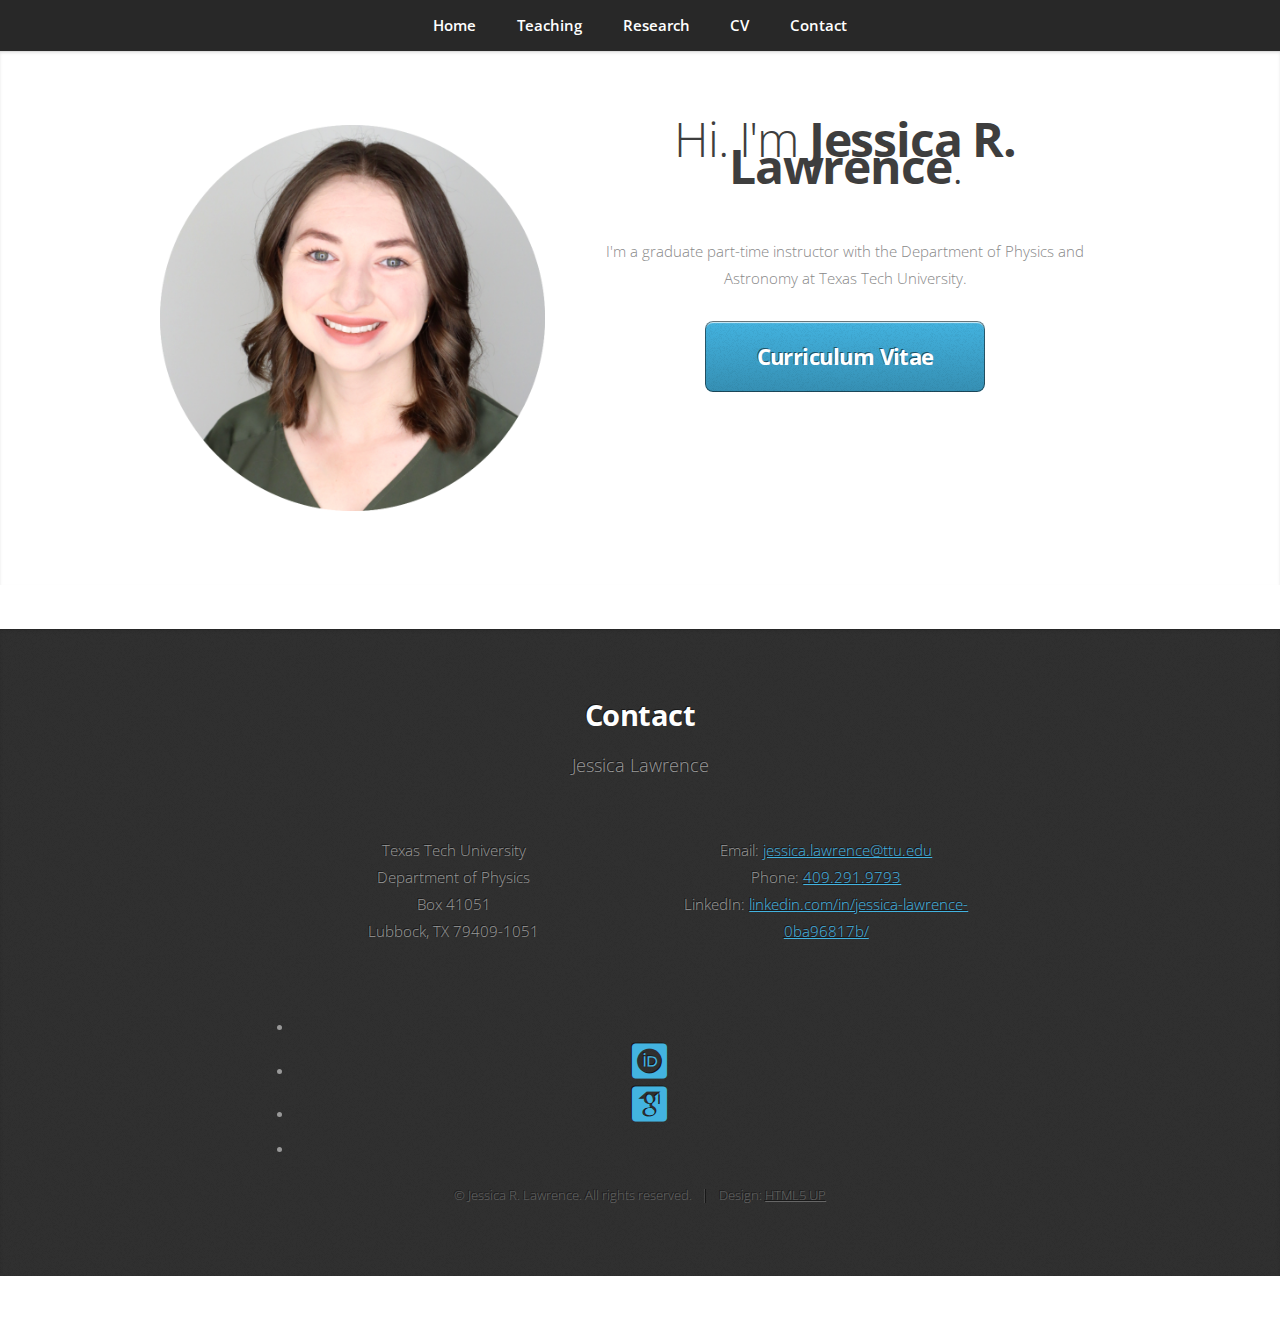
<file: index.html>
<DOCTYPE HTML>
<!--
	Miniport by HTML5 UP
	html5up.net | @ajlkn
	Free for personal and commercial use under the CCA 3.0 license (html5up.net/license)
-->
<html>
	<head>
		<title>Jessica R. Lawrence</title>
		<meta charset="utf-8" />
		<meta name="viewport" content="width=device-width, initial-scale=1, user-scalable=no" />
		<link rel="stylesheet" href="assets/css/main.css" />
		<link rel="stylesheet" href="assets/css/academicons.min.css"/>
	</head>
	<body class="landing">
		<!-- Nav -->
			<nav id="nav">
				<ul class="container">
					<li><a href="index.html">Home</a></li>
					<li><a href="teaching.html">Teaching</a></li>
					<li><a href="research.html">Research</a></li>
					<li><a href="cv.html">CV</a></li>
					<li><a href="contact.html">Contact</a></li>
				</ul>
			</nav>

		<!-- Home -->
			<article id="Home" class="wrapper style1">
				<div class="container">
					<div class="row">
						<div class="col-4 col-5-large col-12-medium">
							<span class="image fit"><img src="images/headshot_circle.png" alt="" /></span>
						</div>
						<div class="col-8 col-7-large col-12-medium">
							<header>
								<h1>Hi. I'm <strong>Jessica R. Lawrence</strong>.</h1>
							</header>
							<p>I'm a graduate part-time instructor with the Department of Physics and Astronomy at Texas Tech University.</p>
							<a href="cv.html" class="button large scrolly">Curriculum Vitae</a>
						</div>
					</div>
				</div>
			</article>
		<!-- Contact -->
			<article id="contact" class="wrapper style4">
				<div class="container medium">
					<header>
						<h2>Contact</h2>
						<p>Jessica Lawrence</p>
					</header>
					<div class="row">
						<div class="col-12">
							<form method="post" action="#">
								<div class="row">
									<div class="col-6 col-12-small">
										<p>Texas Tech University<br />
										Department of Physics<br />
										Box 41051<br />
										Lubbock, TX 79409-1051</p>
									</div>
									<div class="col-6 col-12-small">
										<p>Email: <a href="mailto:jessica.lawrence@ttu.edu">jessica.lawrence@ttu.edu</a><br />
										Phone: <a href="tel:4092919793">409.291.9793</a><br />
										LinkedIn: <a href="https://www.linkedin.com/in/jessica-lawrence-0ba96817b/">linkedin.com/in/jessica-lawrence-0ba96817b/</a></p>
									</div>
								</div>
							</form>
						</div>
					</div>
					<footer>
						<ul class="icons">
							<li><a href="https://www.linkedin.com/in/jessica-lawrence-0ba96817b/" class="icon brands fa-linkedin-square fa-3x"><span class="label">LinkedIn</span></a></li>
                                                        <li><a href="https://orcid.org/0000-0003-1222-0433" class="icon"><i class="ai ai-orcid-square ai-3x"></i><span class="label">OrcID</span></a></li>
                                                        <li><a href="https://scholar.google.com/citations?hl=en&view_op=list_works&authuser=1&gmla=ALUCkoUMqFzv7Lu8ta5RZNGV__KjAITB0luXfLwVZsGPZ4O0ft-EvYlOez0dp51Sw8RjEtZ1A936ioVbo-A38Q&user=XmsPYiIAAAAJ" class="icon"><i class="ai ai-google-scholar-square ai-3x"></i><span class="label">Google Scholar</span></a></li>
							<li><a href="mailto:jessica.lawrence@ttu.edu" class="icon fa-envelope-square fa-3x"><span class="label">Email</span></a></li>
						</ul>
						<ul id="copyright">
							<li>&copy; Jessica R. Lawrence. All rights reserved.</li><li>Design: <a href="http://html5up.net">HTML5 UP</a></li>
						</ul>
					</footer>
				</div>
			</article>

		<!-- Scripts -->
			<script src="assets/js/jquery.min.js"></script>
			<script src="assets/js/jquery.scrolly.min.js"></script>
			<script src="assets/js/browser.min.js"></script>
			<script src="assets/js/breakpoints.min.js"></script>
			<script src="assets/js/util.js"></script>
			<script src="assets/js/main.js"></script>

	</body>
</html>
</file>
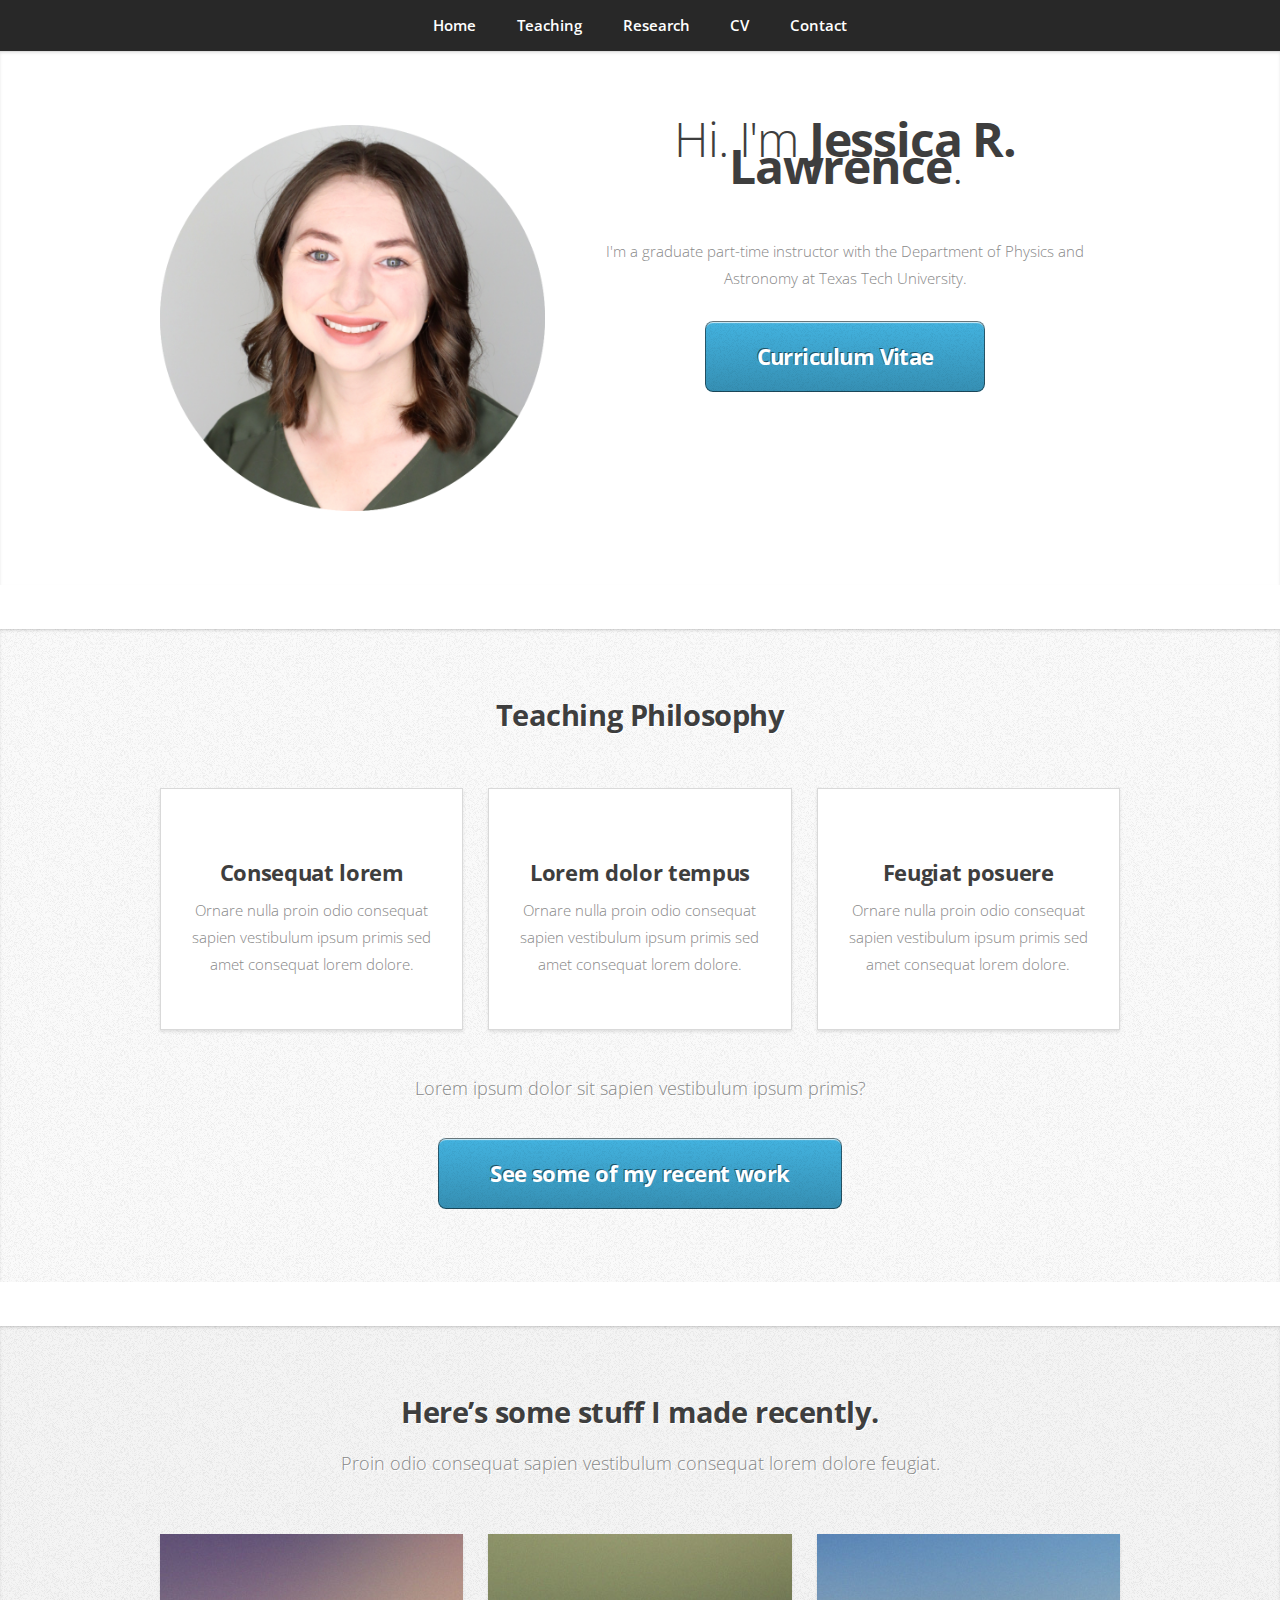
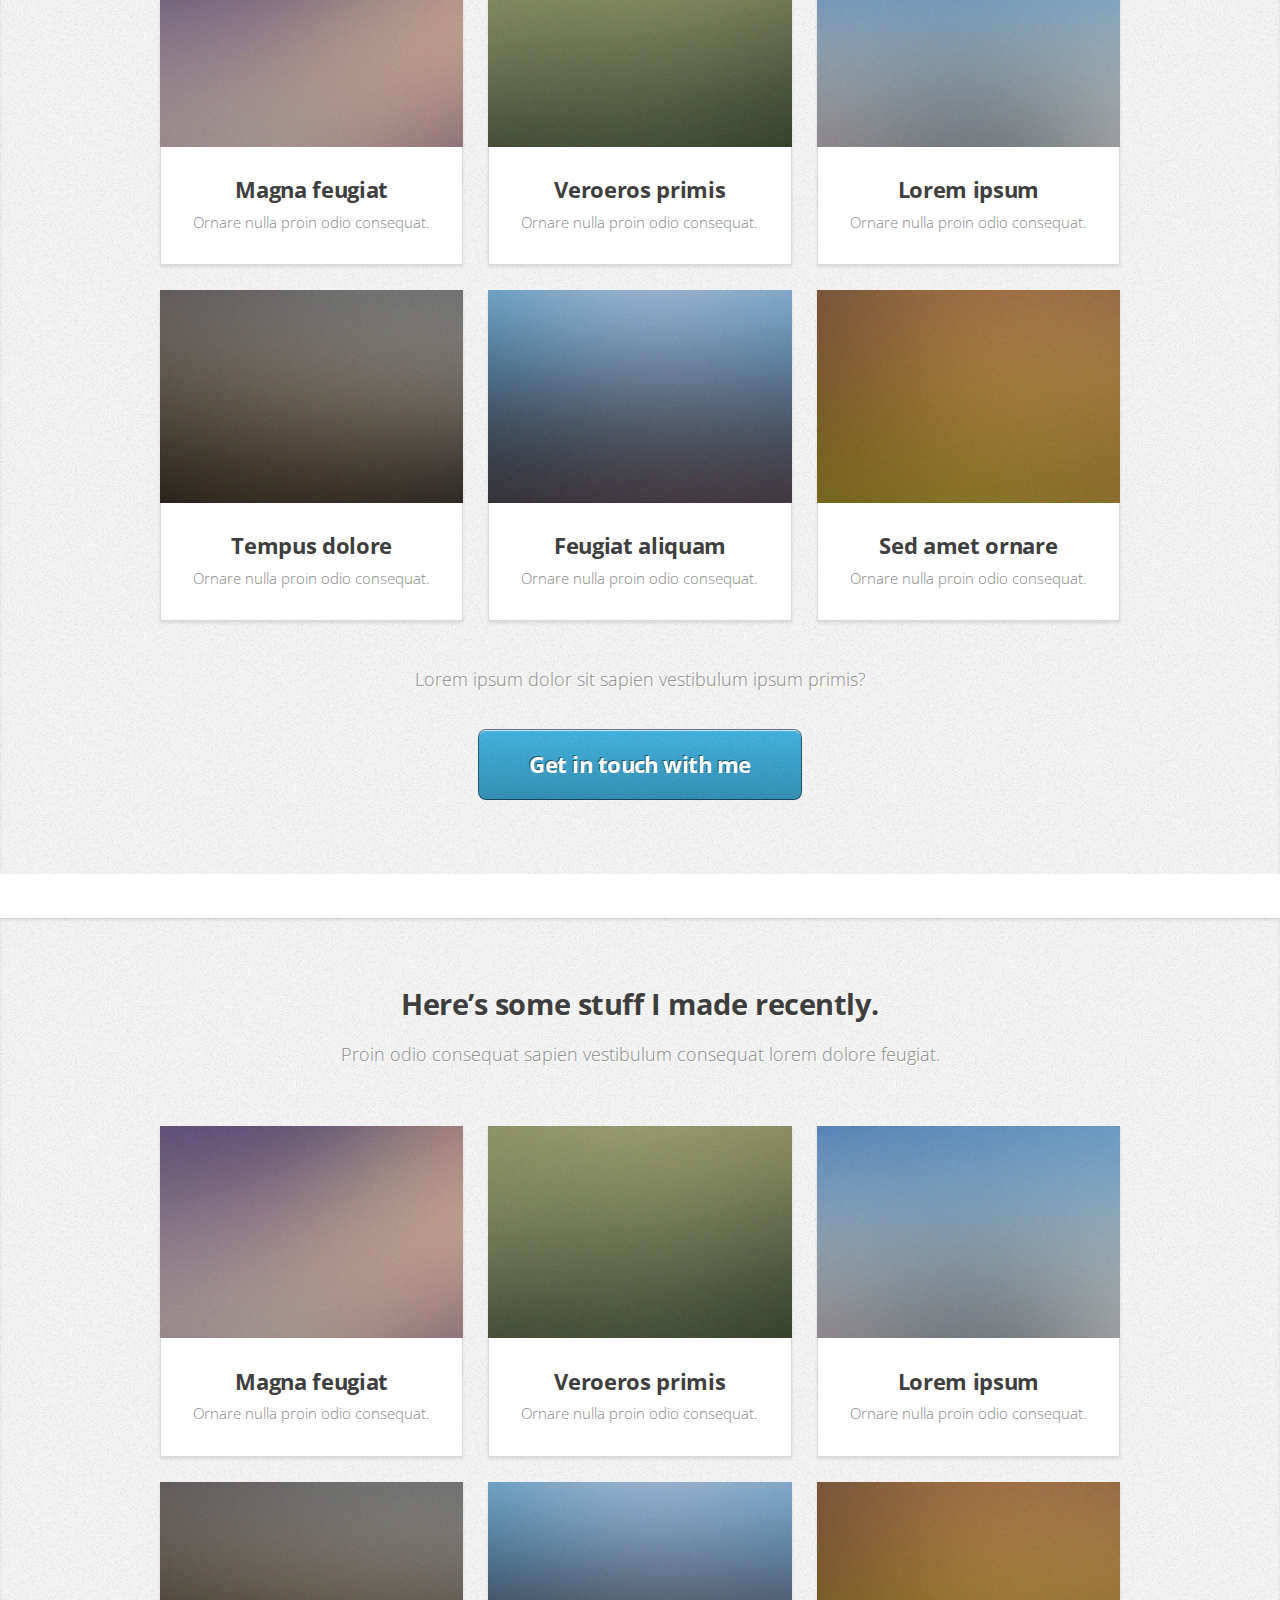
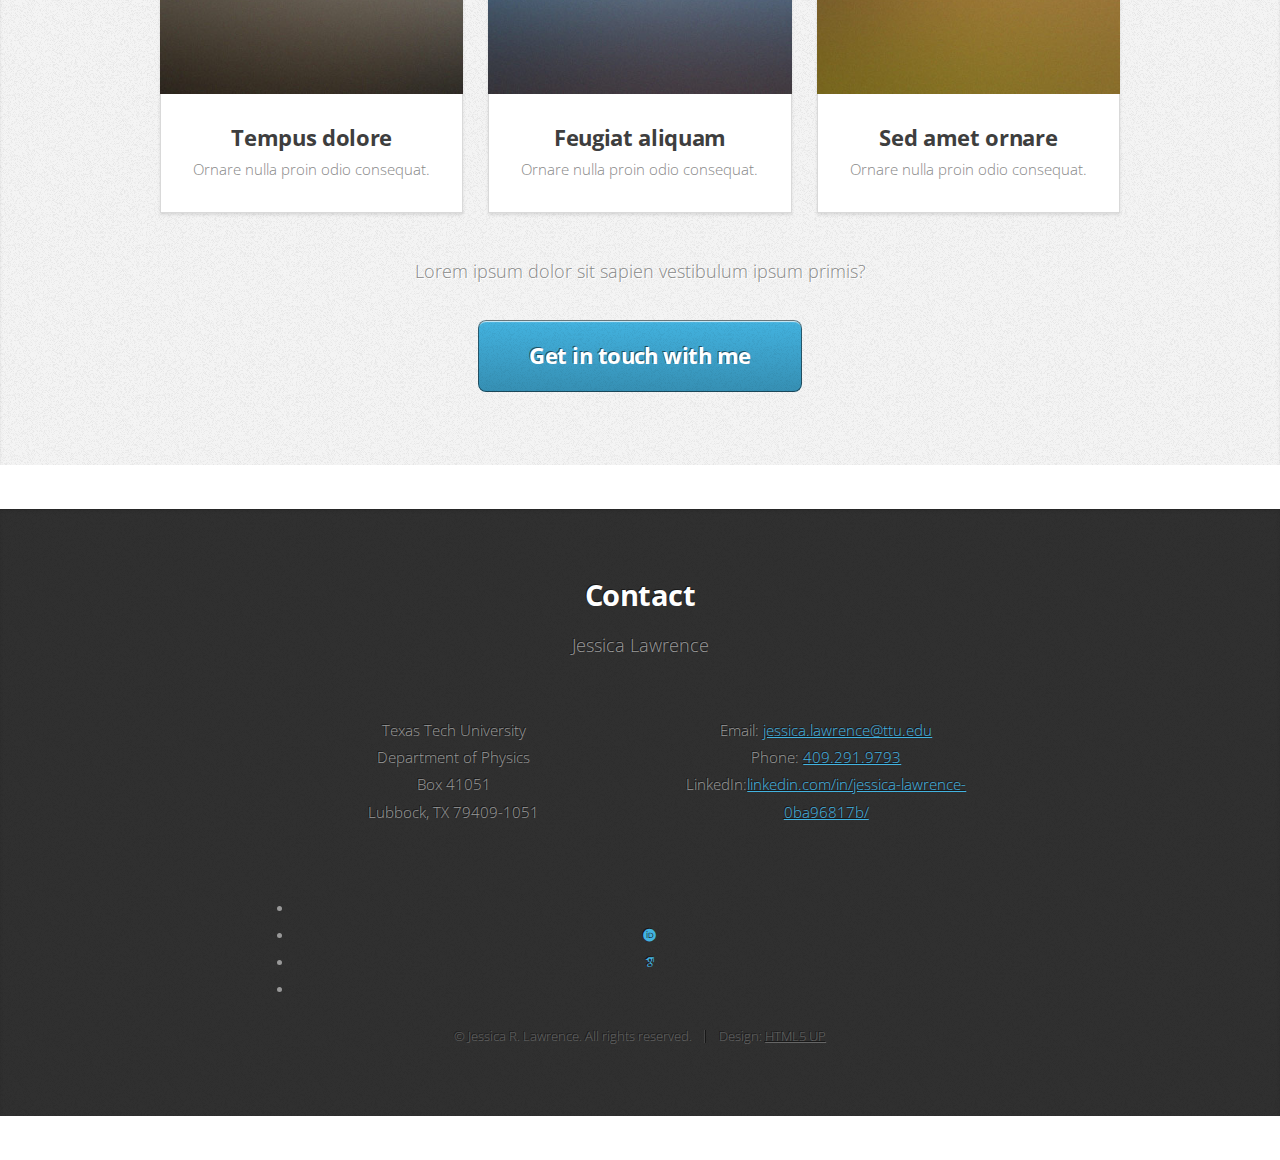
<file: contact.html>
<DOCTYPE HTML>
<!--
	Miniport by HTML5 UP
	html5up.net | @ajlkn
	Free for personal and commercial use under the CCA 3.0 license (html5up.net/license)
-->
<html>
	<head>
		<title>Jessica R. Lawrence</title>
		<meta charset="utf-8" />
		<meta name="viewport" content="width=device-width, initial-scale=1, user-scalable=no" />
		<link rel="stylesheet" href="assets/css/main.css" />
		<link rel="stylesheet" href="assets/css/academicons.min.css"/>
	</head>
	<body class="is-preload">

		<!-- Nav -->
			<nav id="nav">
				<ul class="container">
					<li><a href="#home">Home</a></li>
					<li><a href="#teaching">Teaching</a></li>
					<li><a href="#research">Research</a></li>
					<li><a href="#cv">CV</a></li>
					<li><a href="#contact">Contact</a></li>
				</ul>
			</nav>

		<!-- Home -->
			<article id="Home" class="wrapper style1">
				<div class="container">
					<div class="row">
						<div class="col-4 col-5-large col-12-medium">
							<span class="image fit"><img src="images/headshot_circle.png" alt="" /></span>
						</div>
						<div class="col-8 col-7-large col-12-medium">
							<header>
								<h1>Hi. I'm <strong>Jessica R. Lawrence</strong>.</h1>
							</header>
							<p>I'm a graduate part-time instructor with the Department of Physics and Astronomy at Texas Tech University.</p>
							<a href="#cv" class="button large scrolly">Curriculum Vitae</a>
						</div>
					</div>
				</div>
			</article>

		<!-- Teaching -->
			<article id="Teaching" class="wrapper style2">
				<div class="container">
					<header>
						<h2>Teaching Philosophy</h2>
					</header>
					<div class="row aln-center">
						<div class="col-4 col-6-medium col-12-small">
							<section class="box style1">
								<span class="icon featured fa-comments"></span>
								<h3>Consequat lorem</h3>
								<p>Ornare nulla proin odio consequat sapien vestibulum ipsum primis sed amet consequat lorem dolore.</p>
							</section>
						</div>
						<div class="col-4 col-6-medium col-12-small">
							<section class="box style1">
								<span class="icon solid featured fa-camera-retro"></span>
								<h3>Lorem dolor tempus</h3>
								<p>Ornare nulla proin odio consequat sapien vestibulum ipsum primis sed amet consequat lorem dolore.</p>
							</section>
						</div>
						<div class="col-4 col-6-medium col-12-small">
							<section class="box style1">
								<span class="icon featured fa-thumbs-up"></span>
								<h3>Feugiat posuere</h3>
								<p>Ornare nulla proin odio consequat sapien vestibulum ipsum primis sed amet consequat lorem dolore.</p>
							</section>
						</div>
					</div>
					<footer>
						<p>Lorem ipsum dolor sit sapien vestibulum ipsum primis?</p>
						<a href="#portfolio" class="button large scrolly">See some of my recent work</a>
					</footer>
				</div>
			</article>

		<!-- Research -->
			<article id="Research" class="wrapper style3">
				<div class="container">
					<header>
						<h2>Here’s some stuff I made recently.</h2>
						<p>Proin odio consequat  sapien vestibulum consequat lorem dolore feugiat.</p>
					</header>
					<div class="row">
						<div class="col-4 col-6-medium col-12-small">
							<article class="box style2">
								<a href="#" class="image featured"><img src="images/pic01.jpg" alt="" /></a>
								<h3><a href="#">Magna feugiat</a></h3>
								<p>Ornare nulla proin odio consequat.</p>
							</article>
						</div>
						<div class="col-4 col-6-medium col-12-small">
							<article class="box style2">
								<a href="#" class="image featured"><img src="images/pic02.jpg" alt="" /></a>
								<h3><a href="#">Veroeros primis</a></h3>
								<p>Ornare nulla proin odio consequat.</p>
							</article>
						</div>
						<div class="col-4 col-6-medium col-12-small">
							<article class="box style2">
								<a href="#" class="image featured"><img src="images/pic03.jpg" alt="" /></a>
								<h3><a href="#">Lorem ipsum</a></h3>
								<p>Ornare nulla proin odio consequat.</p>
							</article>
						</div>
						<div class="col-4 col-6-medium col-12-small">
							<article class="box style2">
								<a href="#" class="image featured"><img src="images/pic04.jpg" alt="" /></a>
								<h3><a href="#">Tempus dolore</a></h3>
								<p>Ornare nulla proin odio consequat.</p>
							</article>
						</div>
						<div class="col-4 col-6-medium col-12-small">
							<article class="box style2">
								<a href="#" class="image featured"><img src="images/pic05.jpg" alt="" /></a>
								<h3><a href="#">Feugiat aliquam</a></h3>
								<p>Ornare nulla proin odio consequat.</p>
							</article>
						</div>
						<div class="col-4 col-6-medium col-12-small">
							<article class="box style2">
								<a href="#" class="image featured"><img src="images/pic06.jpg" alt="" /></a>
								<h3><a href="#">Sed amet ornare</a></h3>
								<p>Ornare nulla proin odio consequat.</p>
							</article>
						</div>
					</div>
					<footer>
						<p>Lorem ipsum dolor sit sapien vestibulum ipsum primis?</p>
						<a href="#contact" class="button large scrolly">Get in touch with me</a>
					</footer>
				</div>
			</article>
                <!-- CV -->
                        <article id="CV" class="wrapper style3">
                                <div class="container">
                                        <header>
                                                <h2>Here’s some stuff I made recently.</h2>
                                                <p>Proin odio consequat  sapien vestibulum consequat lorem dolore feugiat.</p>
                                        </header>
                                        <div class="row">
                                                <div class="col-4 col-6-medium col-12-small">
                                                        <article class="box style2">
                                                                <a href="#" class="image featured"><img src="images/pic01.jpg" alt="" /></a>
                                                                <h3><a href="#">Magna feugiat</a></h3>
                                                                <p>Ornare nulla proin odio consequat.</p>
                                                        </article>
                                                </div>
                                                <div class="col-4 col-6-medium col-12-small">
                                                        <article class="box style2">
                                                                <a href="#" class="image featured"><img src="images/pic02.jpg" alt="" /></a>
                                                                <h3><a href="#">Veroeros primis</a></h3>
                                                                <p>Ornare nulla proin odio consequat.</p>
                                                        </article>
                                                </div>
                                                <div class="col-4 col-6-medium col-12-small">
                                                        <article class="box style2">
                                                                <a href="#" class="image featured"><img src="images/pic03.jpg" alt="" /></a>
                                                                <h3><a href="#">Lorem ipsum</a></h3>
                                                                <p>Ornare nulla proin odio consequat.</p>
                                                        </article>
                                                </div>
                                                <div class="col-4 col-6-medium col-12-small">
                                                        <article class="box style2">
                                                                <a href="#" class="image featured"><img src="images/pic04.jpg" alt="" /></a>
                                                                <h3><a href="#">Tempus dolore</a></h3>
                                                                <p>Ornare nulla proin odio consequat.</p>
                                                        </article>
                                                </div>
                                                <div class="col-4 col-6-medium col-12-small">
                                                        <article class="box style2">
                                                                <a href="#" class="image featured"><img src="images/pic05.jpg" alt="" /></a>
                                                                <h3><a href="#">Feugiat aliquam</a></h3>
                                                                <p>Ornare nulla proin odio consequat.</p>
                                                        </article>
                                                </div>
                                                <div class="col-4 col-6-medium col-12-small">
                                                        <article class="box style2">
                                                                <a href="#" class="image featured"><img src="images/pic06.jpg" alt="" /></a>
                                                                <h3><a href="#">Sed amet ornare</a></h3>
                                                                <p>Ornare nulla proin odio consequat.</p>
                                                        </article>
                                                </div>
                                        </div>
                                        <footer>
                                                <p>Lorem ipsum dolor sit sapien vestibulum ipsum primis?</p>
                                                <a href="#contact" class="button large scrolly">Get in touch with me</a>
                                        </footer>
                                </div>
                        </article>

		<!-- Contact -->
			<article id="contact" class="wrapper style4">
				<div class="container medium">
					<header>
						<h2>Contact</h2>
						<p>Jessica Lawrence</p>
					</header>
					<div class="row">
						<div class="col-12">
							<form method="post" action="#">
								<div class="row">
									<div class="col-6 col-12-small">
										<p>Texas Tech University<br />
										Department of Physics<br />
										Box 41051<br />
										Lubbock, TX 79409-1051</p>
									</div>
									<div class="col-6 col-12-small">
										<p>Email: <a href="mailto:jessica.lawrence@ttu.edu">jessica.lawrence@ttu.edu</a><br />
										Phone: <a href="tel:4092919793">409.291.9793</a><br />
										LinkedIn:<a href="https://www.linkedin.com/in/jessica-lawrence-0ba96817b/">linkedin.com/in/jessica-lawrence-0ba96817b/</a></p>
									</div>
								</div>
							</form>
						</div>
					</div>
					<footer>
						<ul class="icons">
                                                                <li><a href="https://www.linkedin.com/in/jessica-lawrence-0ba96817b/" class="icon brands fa-linkedin-in"><span class="label">LinkedIn</span></a></li>
                                                                <li><a href="https://orcid.org/0000-0003-1222-0433" class="icon"><i class="ai ai-orcid ai-halfx"></i><span class="label">OrcID</span></a></li>
                                                                <li><a href="https://scholar.google.com/citations?hl=en&view_op=list_works&authuser=1&gmla=ALUCkoUMqFzv7Lu8ta5RZNGV__KjAITB0luXfLwVZsGPZ4O0ft-EvYlOez0dp51Sw8RjEtZ1A936ioVbo-A38Q&user=XmsPYiIAAAAJ" class="icon"><i class="ai ai-google-scholar ai-halfx"></i><span class="label">Google Scholar</span></a></li>
                                                                <li><a href="mailto:jessica.lawrence@ttu.edu" class="icon fa-envelope-o"><span class="label">Email</span></a></li>
                                                </ul>
						<ul id="copyright">
							<li>&copy; Jessica R. Lawrence. All rights reserved.</li><li>Design: <a href="http://html5up.net">HTML5 UP</a></li>
						</ul>
					</footer>
				</div>
			</article>

		<!-- Scripts -->
			<script src="assets/js/jquery.min.js"></script>
			<script src="assets/js/jquery.scrolly.min.js"></script>
			<script src="assets/js/browser.min.js"></script>
			<script src="assets/js/breakpoints.min.js"></script>
			<script src="assets/js/util.js"></script>
			<script src="assets/js/main.js"></script>

	</body>
</html>
</file>
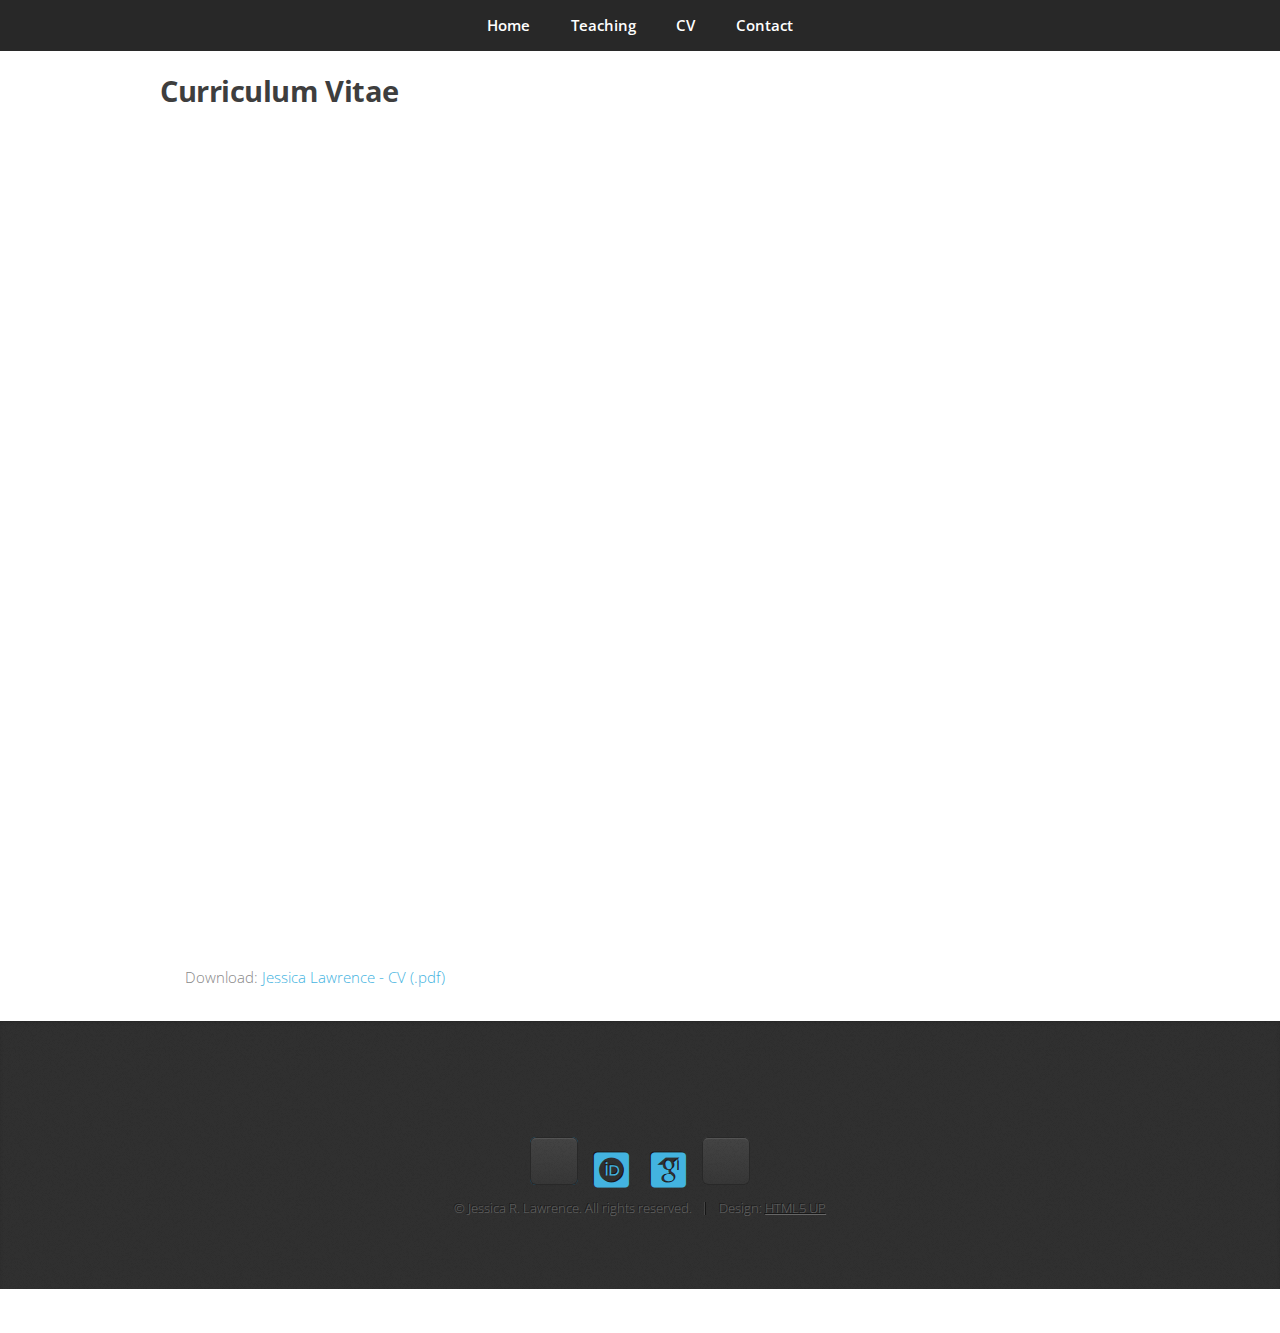
<file: cv.html>
<DOCTYPE HTML>
<!--
	Miniport by HTML5 UP
	html5up.net | @ajlkn
	Free for personal and commercial use under the CCA 3.0 license (html5up.net/license)
-->
<html>
	<head>
		<title>Jessica R. Lawrence</title>
		<meta charset="utf-8" />
		<meta name="viewport" content="width=device-width, initial-scale=1, user-scalable=no" />
		<link rel="stylesheet" href="assets/css/main.css" />
		<link rel="stylesheet" href="assets/css/academicons.css"/>
	</head>
	<body class="landing">
		<!-- Nav -->
			<nav id="nav">
				<ul class="container">
					<li><a href="index.html">Home</a></li>
					<li><a href="teaching.html">Teaching</a></li>
					<!--<li><a href="research.html">Research</a></li>-->
					<li><a href="cv.html">CV</a></li>
					<li><a href="contact.html">Contact</a></li>
				</ul>
			</nav>

		<!-- Home -->
			<section id="main" class="container">
				<br>
				<header>
					<h2>Curriculum Vitae</h2>
				</header>
				<div class="container" style="height: 800px;>
					<object data="JessicaLawrenceCV.pdf" type="application/pdf" width="100%" height="100%">
					<iframe src="JessicaLawrenceCV.pdf" width="100%" height="100%" style="border: none;">
					Your browser does not support embedded PDFs. Please use the link above to download the PDF instead.
					</iframe>
					</object>
				</div>
				<div class="container">						
					<p>Download: <a href="JessicaLawrenceCV.pdf" class="icon fa-file-pdf-o"> Jessica Lawrence - CV (.pdf)</a></p>
				</div>
				</section><!-- InstanceEndEditable -->
		<!-- Contact -->
			<article id="contact" class="wrapper style4">
				<div class="container medium">
					<footer>
						<ul class="social">
							<li><a href="https://www.linkedin.com/in/jessica-lawrence-0ba96817b/" class="icon brands fa-linkedin-in fa-3x"><span class="label">LinkedIn</span></a></li>
                                                        <li><a href="https://orcid.org/0000-0003-1222-0433" class="icon"><i class="ai ai-orcid-square ai-3x"></i><span class="label">OrcID</span></a></li>
                                                        <li><a href="https://scholar.google.com/citations?hl=en&view_op=list_works&authuser=1&gmla=ALUCkoUMqFzv7Lu8ta5RZNGV__KjAITB0luXfLwVZsGPZ4O0ft-EvYlOez0dp51Sw8RjEtZ1A936ioVbo-A38Q&user=XmsPYiIAAAAJ" class="icon"><i class="ai ai-google-scholar-square ai-3x"></i><span class="label">Google Scholar</span></a></li>
							<li><a href="mailto:jessica.lawrence150914@gmail.com" class="icon fa-envelope fa-3x"><span class="label">Email</span></a></li>
						</ul>
						<ul id="copyright">
							<li>&copy; Jessica R. Lawrence. All rights reserved.</li><li>Design: <a href="http://html5up.net">HTML5 UP</a></li>
						</ul>
					</footer>
				</div>
			</article>

		<!-- Scripts -->
			<script src="assets/js/jquery.min.js"></script>
			<script src="assets/js/jquery.scrolly.min.js"></script>
			<script src="assets/js/browser.min.js"></script>
			<script src="assets/js/breakpoints.min.js"></script>
			<script src="assets/js/util.js"></script>
			<script src="assets/js/main.js"></script>

	</body>
</html>
</file>
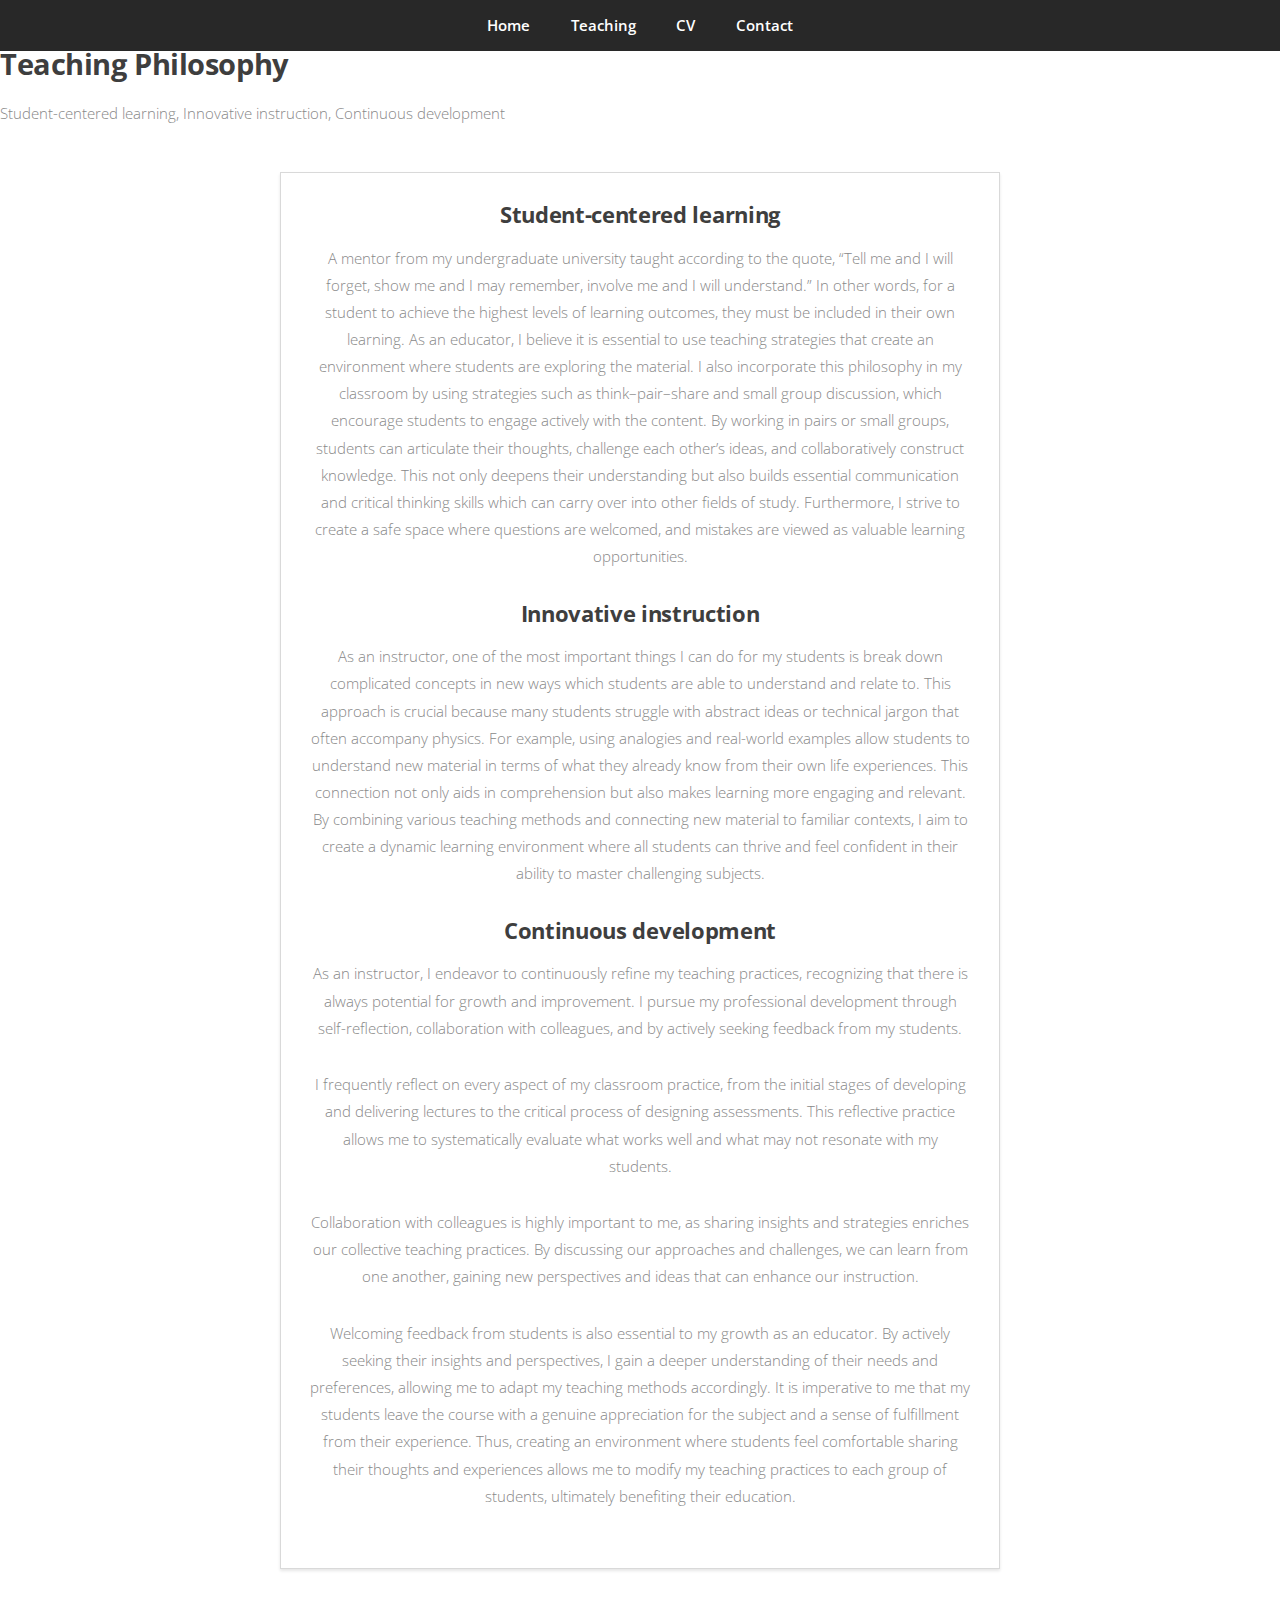
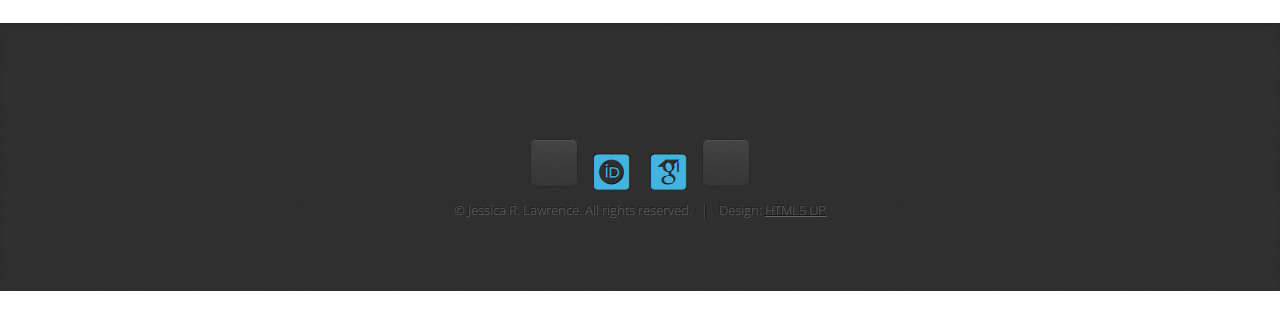
<file: teaching.html>
<DOCTYPE HTML>
<!--
	Miniport by HTML5 UP
	html5up.net | @ajlkn
	Free for personal and commercial use under the CCA 3.0 license (html5up.net/license)
-->
<html>
	<head>
		<title>Jessica R. Lawrence</title>
		<meta charset="utf-8" />
		<meta name="viewport" content="width=device-width, initial-scale=1, user-scalable=no" />
		<link rel="stylesheet" href="assets/css/main.css" />
		<link rel="stylesheet" href="assets/css/academicons.css"/>
	</head>
	<body class="landing">
		<!-- Nav -->
			<nav id="nav">
				<ul class="container">
					<li><a href="index.html">Home</a></li>
					<li><a href="teaching.html">Teaching</a></li>
					<!--<li><a href="research.html">Research</a></li>-->
					<li><a href="cv.html">CV</a></li>
					<li><a href="contact.html">Contact</a></li>
				</ul>
			</nav>

		<section id="banner">
        		<h2>Teaching Philosophy</h2>
			<p>Student-centered learning, Innovative instruction, Continuous development</p>
      		</section>


		<!-- Home -->
		<section id="main" class="container medium">
			<div class="box">
				<h3>Student-centered learning</h3>
					<p>A mentor from my undergraduate university taught according to the quote, “Tell me and I will forget, show me and I may remember, involve me and I will understand.” In other words, for astudent to achieve the highest levels of learning outcomes, they must be included in their ownlearning. As an educator, I believe it is essential to use teaching strategies that create an environmentwhere students are exploring the material. I also incorporate thisphilosophy in my classroom by using strategies such as think–pair–share and small group discussion, which encourage students to engage actively with the content. By working in pairs or small groups, students canarticulate their thoughts, challenge each other’s ideas, and collaboratively construct knowledge.This not only deepens their understanding but also builds essential communication and criticalthinking skills which can carry over into other fields of study. Furthermore, I strive to create a safe space where questions are welcomed,and mistakes are viewed as valuable learning opportunities.</p>
				<h3>Innovative instruction</h3>
					<p>As an instructor, one of the most important things I can do for my students is break downcomplicated concepts in new ways which students are able to understand and relate to. Thisapproach is crucial because many students struggle with abstract ideas or technical jargon thatoften accompany physics. For example, using analogies and real-world examples allow studentsto understand new material in terms of what they already know from their own life experiences.This connection not only aids in comprehension but also makes learning more engaging andrelevant. By combiningvarious teaching methods and connecting new material to familiar contexts, I aim to create adynamic learning environment where all students can thrive and feel confident in their abilityto master challenging subjects.</p>
				<h3>Continuous development</h3>
					<p>As an instructor, I endeavor to continuously refine my teaching practices, recognizing that thereis always potential for growth and improvement. I pursue my professional development throughself-reflection, collaboration with colleagues, and by actively seeking feedback from my students. 
</p><p>
I frequently reflect on every aspect of my classroom practice, fromthe initial stages of developing and delivering lectures to the critical process of designing assessments. This reflective practice allows me to systematically evaluate what works well and whatmay not resonate with my students. </li>
</p><p>
Collaboration with colleagues is highly important to me, as sharing insights and strategiesenriches our collective teaching practices. By discussing our approaches and challenges, wecan learn from one another, gaining new perspectives and ideas that can enhance our instruction.
</p><p>
Welcoming feedback from students is also essential to my growth as an educator. Byactively seeking their insights and perspectives, I gain a deeper understanding of their needsand preferences, allowing me to adapt my teaching methods accordingly. It is imperative to methat my students leave the course with a genuine appreciation for the subject and a sense offulfillment from their experience. Thus, creating an environment where students feel comfortablesharing their thoughts and experiences allows me to modify my teaching practices to each groupof students, ultimately benefiting their education.
</p>

					</div>
				</div>
			</div>
			<br><br>
		</section><!-- InstanceEndEditable -->
		<!-- Contact -->
			<article id="contact" class="wrapper style4">
				<div class="container medium">
					<footer>
						<ul class="social">
							<li><a href="https://www.linkedin.com/in/jessica-lawrence-0ba96817b/" class="icon brands fa-linkedin-in fa-3x"><span class="label">LinkedIn</span></a></li>
                                                        <li><a href="https://orcid.org/0000-0003-1222-0433" class="icon"><i class="ai ai-orcid-square ai-3x"></i><span class="label">OrcID</span></a></li>
                                                        <li><a href="https://scholar.google.com/citations?hl=en&view_op=list_works&authuser=1&gmla=ALUCkoUMqFzv7Lu8ta5RZNGV__KjAITB0luXfLwVZsGPZ4O0ft-EvYlOez0dp51Sw8RjEtZ1A936ioVbo-A38Q&user=XmsPYiIAAAAJ" class="icon"><i class="ai ai-google-scholar-square ai-3x"></i><span class="label">Google Scholar</span></a></li>
							<li><a href="mailto:jessica.lawrence150914@gmail.com" class="icon fa-envelope fa-3x"><span class="label">Email</span></a></li>
						</ul>
						<ul id="copyright">
							<li>&copy; Jessica R. Lawrence. All rights reserved.</li><li>Design: <a href="http://html5up.net">HTML5 UP</a></li>
						</ul>
					</footer>
				</div>
			</article>


		<!-- Scripts -->
			<script src="assets/js/jquery.min.js"></script>
			<script src="assets/js/jquery.scrolly.min.js"></script>
			<script src="assets/js/browser.min.js"></script>
			<script src="assets/js/breakpoints.min.js"></script>
			<script src="assets/js/util.js"></script>
			<script src="assets/js/main.js"></script>

	</body>
</html>
</file>
<file: assets/css/academicons.css>
/*
 *  Academicons 1.9.4 by James Walsh (https://github.com/jpswalsh) and Katja Bercic (https://github.com/katjabercic)
 *  Fonts generated using FontForge - https://fontforge.org
 *  Square icons designed to be used alongside Font Awesome square icons - https://fortawesome.github.io/Font-Awesome/
 *  Licenses - Font: SIL OFL 1.1, CSS: MIT License
 */
@font-face {
    font-family: 'Academicons';
    font-style: normal;
    font-weight: 400;
    font-display: block;
    src:url('../fonts/academicons.eot');
    src:url('../fonts/academicons.eot') format('embedded-opentype'),
        url('../fonts/academicons.ttf') format('truetype'),
        url('../fonts/academicons.woff') format('woff'),
        url('../fonts/academicons.svg') format('svg');
}
.ai {
  font-family: 'Academicons';
  font-weight: 400;
  -moz-osx-font-smoothing: grayscale;
  -webkit-font-smoothing: antialiased;
  display: inline-block;
  font-style: normal;
  font-variant: normal;
  text-rendering: auto;
  line-height: 1;
}
.ai-academia:before {
  content: "\e9af";
}
.ai-academia-square:before {
  content: "\e93d";
}
.ai-acclaim:before {
  content: "\e92e";
}
.ai-acclaim-square:before {
  content: "\e93a";
}
.ai-acm:before {
  content: "\e93c";
}
.ai-acm-square:before {
  content: "\e95d";
}
.ai-acmdl:before {
  content: "\e96a";
}
.ai-acmdl-square:before {
  content: "\e9d3";
}
.ai-ads:before {
  content: "\e9cb";
}
.ai-ads-square:before {
  content: "\e94a";
}
.ai-africarxiv:before {
  content: "\e91b";
}
.ai-africarxiv-square:before {
  content: "\e90b";
}
.ai-archive:before {
  content: "\e955";
}
.ai-archive-square:before {
  content: "\e956";
}
.ai-arxiv:before {
  content: "\e974";
}
.ai-arxiv-square:before {
  content: "\e9a6";
}
.ai-biorxiv:before {
  content: "\e9a2";
}
.ai-biorxiv-square:before {
  content: "\e98b";
}
.ai-ceur:before {
  content: "\e96d";
}
.ai-ceur-square:before {
  content: "\e92f";
}
.ai-ciencia-vitae:before {
  content: "\e912";
}
.ai-ciencia-vitae-square:before {
  content: "\e913";
}
.ai-clarivate:before {
  content: "\e924";
}
.ai-clarivate-square:before {
  content: "\e925";
}
.ai-closed-access:before {
  content: "\e942";
}
.ai-closed-access-square:before {
  content: "\e943";
}
.ai-conversation:before {
  content: "\e94c";
}
.ai-conversation-square:before {
  content: "\e915";
}
.ai-coursera:before {
  content: "\e95f";
}
.ai-coursera-square:before {
  content: "\e97f";
}
.ai-crossref:before {
  content: "\e918";
}
.ai-crossref-square:before {
  content: "\e919";
}
.ai-cv:before {
  content: "\e9a5";
}
.ai-cv-square:before {
  content: "\e90a";
}
.ai-datacite:before {
  content: "\e91c";
}
.ai-datacite-square:before {
  content: "\e91d";
}
.ai-dataverse:before {
  content: "\e9f7";
}
.ai-dataverse-square:before {
  content: "\e9e4";
}
.ai-dblp:before {
  content: "\e94f";
}
.ai-dblp-square:before {
  content: "\e93f";
}
.ai-depsy:before {
  content: "\e97a";
}
.ai-depsy-square:before {
  content: "\e94b";
}
.ai-doi:before {
  content: "\e97e";
}
.ai-doi-square:before {
  content: "\e98f";
}
.ai-dryad:before {
  content: "\e97c";
}
.ai-dryad-square:before {
  content: "\e98c";
}
.ai-elsevier:before {
  content: "\e961";
}
.ai-elsevier-square:before {
  content: "\e910";
}
.ai-figshare:before {
  content: "\e981";
}
.ai-figshare-square:before {
  content: "\e9e7";
}
.ai-google-scholar:before {
  content: "\e9d4";
}
.ai-google-scholar-square:before {
  content: "\e9f9";
}
.ai-hal:before {
  content: "\e92c";
}
.ai-hal-square:before {
  content: "\e92d";
}
.ai-hypothesis:before {
  content: "\e95a";
}
.ai-hypothesis-square:before {
  content: "\e95b";
}
.ai-ideas-repec:before {
  content: "\e9ed";
}
.ai-ideas-repec-square:before {
  content: "\e9f8";
}
.ai-ieee:before {
  content: "\e929";
}
.ai-ieee-square:before {
  content: "\e9b9";
}
.ai-impactstory:before {
  content: "\e9cf";
}
.ai-impactstory-square:before {
  content: "\e9aa";
}
.ai-inaturalist:before {
  content: "\e900";
}
.ai-inaturalist-square:before {
  content: "\e901";
}
.ai-inpn:before {
  content: "\e902";
}
.ai-inpn-square:before {
  content: "\e903";
}
.ai-inspire:before {
  content: "\e9e9";
}
.ai-inspire-square:before {
  content: "\e9fe";
}
.ai-isidore:before {
  content: "\e936";
}
.ai-isidore-square:before {
  content: "\e954";
}
.ai-isni:before {
  content: "\e957";
}
.ai-isni-square:before {
  content: "\e958";
}
.ai-jstor:before {
  content: "\e938";
}
.ai-jstor-square:before {
  content: "\e944";
}
.ai-lattes:before {
  content: "\e9b3";
}
.ai-lattes-square:before {
  content: "\e99c";
}
.ai-mathoverflow:before {
  content: "\e9f6";
}
.ai-mathoverflow-square:before {
  content: "\e97b";
}
.ai-mendeley:before {
  content: "\e9f0";
}
.ai-mendeley-square:before {
  content: "\e9f3";
}
.ai-moodle:before {
  content: "\e907";
}
.ai-moodle-square:before {
  content: "\e908";
}
.ai-mtmt:before {
  content: "\e950";
}
.ai-mtmt-square:before {
  content: "\e951";
}
.ai-nakala:before {
  content: "\e940";
}
.ai-nakala-square:before {
  content: "\e941";
}
.ai-obp:before {
  content: "\e92a";
}
.ai-obp-square:before {
  content: "\e92b";
}
.ai-open-access:before {
  content: "\e939";
}
.ai-open-access-square:before {
  content: "\e9f4";
}
.ai-open-data:before {
  content: "\e966";
}
.ai-open-data-square:before {
  content: "\e967";
}
.ai-open-materials:before {
  content: "\e968";
}
.ai-open-materials-square:before {
  content: "\e969";
}
.ai-openedition:before {
  content: "\e946";
}
.ai-openedition-square:before {
  content: "\e947";
}
.ai-orcid:before {
  content: "\e9d9";
}
.ai-orcid-square:before {
  content: "\e9c3";
}
.ai-osf:before {
  content: "\e9ef";
}
.ai-osf-square:before {
  content: "\e931";
}
.ai-overleaf:before {
  content: "\e914";
}
.ai-overleaf-square:before {
  content: "\e98d";
}
.ai-philpapers:before {
  content: "\e98a";
}
.ai-philpapers-square:before {
  content: "\e96f";
}
.ai-piazza:before {
  content: "\e99a";
}
.ai-piazza-square:before {
  content: "\e90c";
}
.ai-preregistered:before {
  content: "\e906";
}
.ai-preregistered-square:before {
  content: "\e96b";
}
.ai-protocols:before {
  content: "\e952";
}
.ai-protocols-square:before {
  content: "\e953";
}
.ai-psyarxiv:before {
  content: "\e90e";
}
.ai-psyarxiv-square:before {
  content: "\e90f";
}
.ai-publons:before {
  content: "\e937";
}
.ai-publons-square:before {
  content: "\e94e";
}
.ai-pubmed:before {
  content: "\e99f";
}
.ai-pubmed-square:before {
  content: "\e97d";
}
.ai-pubpeer:before {
  content: "\e922";
}
.ai-pubpeer-square:before {
  content: "\e923";
}
.ai-researcherid:before {
  content: "\e91a";
}
.ai-researcherid-square:before {
  content: "\e95c";
}
.ai-researchgate:before {
  content: "\e95e";
}
.ai-researchgate-square:before {
  content: "\e99e";
}
.ai-ror:before {
  content: "\e948";
}
.ai-ror-square:before {
  content: "\e949";
}
.ai-sci-hub:before {
  content: "\e959";
}
.ai-sci-hub-square:before {
  content: "\e905";
}
.ai-scirate:before {
  content: "\e98e";
}
.ai-scirate-square:before {
  content: "\e99d";
}
.ai-scopus:before {
  content: "\e91e";
}
.ai-scopus-square:before {
  content: "\e91f";
}
.ai-semantic-scholar:before {
  content: "\e96e";
}
.ai-semantic-scholar-square:before {
  content: "\e96c";
}
.ai-springer:before {
  content: "\e928";
}
.ai-springer-square:before {
  content: "\e99b";
}
.ai-ssrn:before {
  content: "\e916";
}
.ai-ssrn-square:before {
  content: "\e917";
}
.ai-stackoverflow:before {
  content: "\e920";
}
.ai-stackoverflow-square:before {
  content: "\e921";
}
.ai-viaf:before {
  content: "\e933";
}
.ai-viaf-square:before {
  content: "\e934";
}
.ai-wiley:before {
  content: "\e926";
}
.ai-wiley-square:before {
  content: "\e927";
}
.ai-zenodo:before {
  content: "\e911";
}
.ai-zotero:before {
  content: "\e962";
}
.ai-zotero-square:before {
  content: "\e932";
}
/*  Duplication of the FontAwesome style classes using 'ai' in place of 'fa'. */
.ai-lg {
  font-size: 1.33333em;
  line-height: 0.75em;
  vertical-align: -.0667em;
}
.ai-xs {
  font-size: .75em;
}
.ai-sm {
  font-size: .875em;
}

.ai-1x {
  font-size: 1em;
}
.ai-2x {
  font-size: 2em;
}
.ai-3x {
  font-size: 3em;
}
.ai-4x {
  font-size: 4em;
}
.ai-5x {
  font-size: 5em;
}
.ai-6x {
  font-size: 6em;
}
.ai-7x {
  font-size: 7em;
}
.ai-8x {
  font-size: 8em;
}
.ai-9x {
  font-size: 9em;
}
.ai-10x {
  font-size: 10em;
}

.ai-fw {
  text-align: center;
  width: 1.25em;
}

.ai-ul {
  list-style-type: none;
  margin-left: 2.5em;
  padding-left: 0;
}
.ai-ul > li {
    position: relative;
}
.ai-li {
  left: -2em;
  position: absolute;
  text-align: center;
  width: 2em;
  line-height: inherit;
}

.ai-border {
border: solid 0.08em #eee;
border-radius: .1em;
  padding: .2em .25em .15em;
}

.ai-pull-left {
  float: left;
}
.ai-pull-right {
  float: right;
}
.ai.ai-pull-left {
  margin-right: .3em;
}
.ai.ai-pull-right {
  margin-right: .3em;
}

.ai-stack {
  display: inline-block;
  height: 2em;
  line-height: 2em;
  position: relative;
  vertical-align: middle;
  width: 2.5em;
}
.ai-stack-1x,
.ai-stack-2x {
  left: 0;
  position: absolute;
  text-align: center;
  width: 100%;
}
.ai-stack-1x {
  line-height: inherit;
}
.ai-stack-2x {
  font-size: 2em;
}
.ai-inverse {
  color: #fff;
}
</file>
<file: assets/css/main.css>
@import url("https://fonts.googleapis.com/css?family=Open+Sans:300,300italic,600,600italic,700");
@import url("fontawesome-all.min.css");

/*
	Miniport by HTML5 UP
	html5up.net | @ajlkn
	Free for personal and commercial use under the CCA 3.0 license (html5up.net/license)
*/

html, body, div, span, applet, object,
iframe, h1, h2, h3, h4, h5, h6, p, blockquote,
pre, a, abbr, acronym, address, big, cite,
code, del, dfn, em, img, ins, kbd, q, s, samp,
small, strike, strong, sub, sup, tt, var, b,
u, i, center, dl, dt, dd, ol, ul, li, fieldset,
form, label, legend, table, caption, tbody,
tfoot, thead, tr, th, td, article, aside,
canvas, details, embed, figure, figcaption,
footer, header, hgroup, menu, nav, output, ruby,
section, summary, time, mark, audio, video {
	margin: 0;
	padding: 0;
	border: 0;
	font-size: 100%;
	font: inherit;
	vertical-align: baseline;}

article, aside, details, figcaption, figure,
footer, header, hgroup, menu, nav, section {
	display: block;}

body {
	line-height: 1;
}

ol, ul {
	list-style: none;
}

blockquote, q {
	quotes: none;
}

	blockquote:before, blockquote:after, q:before, q:after {
		content: '';
		content: none;
	}

table {
	border-collapse: collapse;
	border-spacing: 0;
}

body {
	-webkit-text-size-adjust: none;
}

mark {
	background-color: transparent;
	color: inherit;
}

input::-moz-focus-inner {
	border: 0;
	padding: 0;
}

input, select, textarea {
	-moz-appearance: none;
	-webkit-appearance: none;
	-ms-appearance: none;
	appearance: none;
}

/* Basic */

	html {
		box-sizing: border-box;
	}

	*, *:before, *:after {
		box-sizing: inherit;
	}

	body {
		padding-top: 3.5em;
	}

		body.is-preload *, body.is-preload *:before, body.is-preload *:after {
			-moz-animation: none !important;
			-webkit-animation: none !important;
			-ms-animation: none !important;
			animation: none !important;
			-moz-transition: none !important;
			-webkit-transition: none !important;
			-ms-transition: none !important;
			transition: none !important;
		}

	body, input, textarea, select {
		font-family: 'Open Sans', sans-serif;
		line-height: 1.85em;
		color: #888;
		font-weight: 300;
		font-size: 13pt;
	}

	a {
		-moz-transition: color .2s ease-in-out;
		-webkit-transition: color .2s ease-in-out;
		-ms-transition: color .2s ease-in-out;
		transition: color .2s ease-in-out;
		color: #43B3E0;
		text-decoration: underline;
	}

		a:hover {
			color: #43bff0 !important;
		}

		a img {
			border: 0;
		}

	b, strong {
		font-weight: 600;
		color: #3e3e3e;
	}

	i, em {
		font-style: italic;
	}

	sub {
		position: relative;
		top: 0.5em;
		font-size: 0.8em;
	}

	sup {
		position: relative;
		top: -0.5em;
		font-size: 0.8em;
	}

	blockquote {
		border-left: solid 0.75em #eee;
		padding: 1em 0 1em 1.5em;
		font-style: italic;
	}

	h1, h2, h3, h4, h5, h6 {
		color: #3e3e3e;
		margin: 0 0 0.75em 0;
	}

	h1 a, h2 a, h3 a, h4 a, h5 a, h6 a {
		text-decoration: none;
		color: inherit;
	}

	h2, h3, h4, h5, h6 {
		font-weight: 700;
	}

	h1 {
		font-size: 3.25em;
		letter-spacing: -0.025em;
		font-weight: 300;
	}

		h1 strong {
			font-weight: 700;
		}

	h2 {
		font-size: 2em;
		letter-spacing: -0.015em;
	}

	h3 {
		font-size: 1.5em;
		letter-spacing: -0.015em;
	}

	em, i {
		font-style: italic;
	}

	br.clear {
		clear: both;
	}

	hr {
		border: 0;
		border-top: solid 1px #444;
		border-top-color: rgba(0, 0, 0, 0.35);
		box-shadow: 0px 1px 0px 0px rgba(255, 255, 255, 0.1);
		height: 1px;
		margin: 3em 0;
	}

	p, ul, ol, dl, table {
		margin-bottom: 2em;
	}

	header {
		margin: 0 0 3em 0;
	}

		header > p {
			font-size: 1.25em;
			margin: 0;
		}

	footer {
		margin: 3em 0 0 0;
	}

		footer > p {
			font-size: 1.25em;
		}

/* Container */

	.container {
		margin: 0 auto;
		max-width: calc(100% - 50px);
		width: 1200px;
	}

		.container.medium {
			width: 900px;
		}

		@media screen and (max-width: 1680px) {

			.container {
				width: 1200px;
			}

				.container.medium {
					width: 900px;
				}

		}

		@media screen and (max-width: 1280px) {

			.container {
				width: 960px;
			}

				.container.medium {
					width: 720px;
				}

		}

		@media screen and (max-width: 980px) {

			.container {
				width: 100%;
			}

				.container.medium {
					width: 75%;
				}

		}

		@media screen and (max-width: 736px) {

			.container {
				width: 100%;
				max-width: calc(100% - 30px);
			}

				.container.medium {
					width: 100%;
				}

		}

/* Row */

	.row {
		display: flex;
		flex-wrap: wrap;
		box-sizing: border-box;
		align-items: stretch;
	}

		.row > * {
			box-sizing: border-box;
		}

		.row.gtr-uniform > * > :last-child {
			margin-bottom: 0;
		}

		.row.aln-left {
			justify-content: flex-start;
		}

		.row.aln-center {
			justify-content: center;
		}

		.row.aln-right {
			justify-content: flex-end;
		}

		.row.aln-top {
			align-items: flex-start;
		}

		.row.aln-middle {
			align-items: center;
		}

		.row.aln-bottom {
			align-items: flex-end;
		}

		.row > .imp {
			order: -1;
		}

		.row > .col-1 {
			width: 8.33333%;
		}

		.row > .off-1 {
			margin-left: 8.33333%;
		}

		.row > .col-2 {
			width: 16.66667%;
		}

		.row > .off-2 {
			margin-left: 16.66667%;
		}

		.row > .col-3 {
			width: 25%;
		}

		.row > .off-3 {
			margin-left: 25%;
		}

		.row > .col-4 {
			width: 33.33333%;
		}

		.row > .off-4 {
			margin-left: 33.33333%;
		}

		.row > .col-5 {
			width: 41.66667%;
		}

		.row > .off-5 {
			margin-left: 41.66667%;
		}

		.row > .col-6 {
			width: 50%;
		}

		.row > .off-6 {
			margin-left: 50%;
		}

		.row > .col-7 {
			width: 58.33333%;
		}

		.row > .off-7 {
			margin-left: 58.33333%;
		}

		.row > .col-8 {
			width: 66.66667%;
		}

		.row > .off-8 {
			margin-left: 66.66667%;
		}

		.row > .col-9 {
			width: 75%;
		}

		.row > .off-9 {
			margin-left: 75%;
		}

		.row > .col-10 {
			width: 83.33333%;
		}

		.row > .off-10 {
			margin-left: 83.33333%;
		}

		.row > .col-11 {
			width: 91.66667%;
		}

		.row > .off-11 {
			margin-left: 91.66667%;
		}

		.row > .col-12 {
			width: 100%;
		}

		.row > .off-12 {
			margin-left: 100%;
		}

		.row.gtr-0 {
			margin-top: 0px;
			margin-left: 0px;
		}

			.row.gtr-0 > * {
				padding: 0px 0 0 0px;
			}

			.row.gtr-0.gtr-uniform {
				margin-top: 0px;
			}

				.row.gtr-0.gtr-uniform > * {
					padding-top: 0px;
				}

		.row.gtr-25 {
			margin-top: -6.25px;
			margin-left: -6.25px;
		}

			.row.gtr-25 > * {
				padding: 6.25px 0 0 6.25px;
			}

			.row.gtr-25.gtr-uniform {
				margin-top: -6.25px;
			}

				.row.gtr-25.gtr-uniform > * {
					padding-top: 6.25px;
				}

		.row.gtr-50 {
			margin-top: -12.5px;
			margin-left: -12.5px;
		}

			.row.gtr-50 > * {
				padding: 12.5px 0 0 12.5px;
			}

			.row.gtr-50.gtr-uniform {
				margin-top: -12.5px;
			}

				.row.gtr-50.gtr-uniform > * {
					padding-top: 12.5px;
				}

		.row {
			margin-top: -25px;
			margin-left: -25px;
		}

			.row > * {
				padding: 25px 0 0 25px;
			}

			.row.gtr-uniform {
				margin-top: -25px;
			}

				.row.gtr-uniform > * {
					padding-top: 25px;
				}

		.row.gtr-150 {
			margin-top: -37.5px;
			margin-left: -37.5px;
		}

			.row.gtr-150 > * {
				padding: 37.5px 0 0 37.5px;
			}

			.row.gtr-150.gtr-uniform {
				margin-top: -37.5px;
			}

				.row.gtr-150.gtr-uniform > * {
					padding-top: 37.5px;
				}

		.row.gtr-200 {
			margin-top: -50px;
			margin-left: -50px;
		}

			.row.gtr-200 > * {
				padding: 50px 0 0 50px;
			}

			.row.gtr-200.gtr-uniform {
				margin-top: -50px;
			}

				.row.gtr-200.gtr-uniform > * {
					padding-top: 50px;
				}

		@media screen and (max-width: 1680px) {

			.row {
				display: flex;
				flex-wrap: wrap;
				box-sizing: border-box;
				align-items: stretch;
			}

				.row > * {
					box-sizing: border-box;
				}

				.row.gtr-uniform > * > :last-child {
					margin-bottom: 0;
				}

				.row.aln-left {
					justify-content: flex-start;
				}

				.row.aln-center {
					justify-content: center;
				}

				.row.aln-right {
					justify-content: flex-end;
				}

				.row.aln-top {
					align-items: flex-start;
				}

				.row.aln-middle {
					align-items: center;
				}

				.row.aln-bottom {
					align-items: flex-end;
				}

				.row > .imp-xlarge {
					order: -1;
				}

				.row > .col-1-xlarge {
					width: 8.33333%;
				}

				.row > .off-1-xlarge {
					margin-left: 8.33333%;
				}

				.row > .col-2-xlarge {
					width: 16.66667%;
				}

				.row > .off-2-xlarge {
					margin-left: 16.66667%;
				}

				.row > .col-3-xlarge {
					width: 25%;
				}

				.row > .off-3-xlarge {
					margin-left: 25%;
				}

				.row > .col-4-xlarge {
					width: 33.33333%;
				}

				.row > .off-4-xlarge {
					margin-left: 33.33333%;
				}

				.row > .col-5-xlarge {
					width: 41.66667%;
				}

				.row > .off-5-xlarge {
					margin-left: 41.66667%;
				}

				.row > .col-6-xlarge {
					width: 50%;
				}

				.row > .off-6-xlarge {
					margin-left: 50%;
				}

				.row > .col-7-xlarge {
					width: 58.33333%;
				}

				.row > .off-7-xlarge {
					margin-left: 58.33333%;
				}

				.row > .col-8-xlarge {
					width: 66.66667%;
				}

				.row > .off-8-xlarge {
					margin-left: 66.66667%;
				}

				.row > .col-9-xlarge {
					width: 75%;
				}

				.row > .off-9-xlarge {
					margin-left: 75%;
				}

				.row > .col-10-xlarge {
					width: 83.33333%;
				}

				.row > .off-10-xlarge {
					margin-left: 83.33333%;
				}

				.row > .col-11-xlarge {
					width: 91.66667%;
				}

				.row > .off-11-xlarge {
					margin-left: 91.66667%;
				}

				.row > .col-12-xlarge {
					width: 100%;
				}

				.row > .off-12-xlarge {
					margin-left: 100%;
				}

				.row.gtr-0 {
					margin-top: 0px;
					margin-left: 0px;
				}

					.row.gtr-0 > * {
						padding: 0px 0 0 0px;
					}

					.row.gtr-0.gtr-uniform {
						margin-top: 0px;
					}

						.row.gtr-0.gtr-uniform > * {
							padding-top: 0px;
						}

				.row.gtr-25 {
					margin-top: -6.25px;
					margin-left: -6.25px;
				}

					.row.gtr-25 > * {
						padding: 6.25px 0 0 6.25px;
					}

					.row.gtr-25.gtr-uniform {
						margin-top: -6.25px;
					}

						.row.gtr-25.gtr-uniform > * {
							padding-top: 6.25px;
						}

				.row.gtr-50 {
					margin-top: -12.5px;
					margin-left: -12.5px;
				}

					.row.gtr-50 > * {
						padding: 12.5px 0 0 12.5px;
					}

					.row.gtr-50.gtr-uniform {
						margin-top: -12.5px;
					}

						.row.gtr-50.gtr-uniform > * {
							padding-top: 12.5px;
						}

				.row {
					margin-top: -25px;
					margin-left: -25px;
				}

					.row > * {
						padding: 25px 0 0 25px;
					}

					.row.gtr-uniform {
						margin-top: -25px;
					}

						.row.gtr-uniform > * {
							padding-top: 25px;
						}

				.row.gtr-150 {
					margin-top: -37.5px;
					margin-left: -37.5px;
				}

					.row.gtr-150 > * {
						padding: 37.5px 0 0 37.5px;
					}

					.row.gtr-150.gtr-uniform {
						margin-top: -37.5px;
					}

						.row.gtr-150.gtr-uniform > * {
							padding-top: 37.5px;
						}

				.row.gtr-200 {
					margin-top: -50px;
					margin-left: -50px;
				}

					.row.gtr-200 > * {
						padding: 50px 0 0 50px;
					}

					.row.gtr-200.gtr-uniform {
						margin-top: -50px;
					}

						.row.gtr-200.gtr-uniform > * {
							padding-top: 50px;
						}

		}

		@media screen and (max-width: 1280px) {

			.row {
				display: flex;
				flex-wrap: wrap;
				box-sizing: border-box;
				align-items: stretch;
			}

				.row > * {
					box-sizing: border-box;
				}

				.row.gtr-uniform > * > :last-child {
					margin-bottom: 0;
				}

				.row.aln-left {
					justify-content: flex-start;
				}

				.row.aln-center {
					justify-content: center;
				}

				.row.aln-right {
					justify-content: flex-end;
				}

				.row.aln-top {
					align-items: flex-start;
				}

				.row.aln-middle {
					align-items: center;
				}

				.row.aln-bottom {
					align-items: flex-end;
				}

				.row > .imp-large {
					order: -1;
				}

				.row > .col-1-large {
					width: 8.33333%;
				}

				.row > .off-1-large {
					margin-left: 8.33333%;
				}

				.row > .col-2-large {
					width: 16.66667%;
				}

				.row > .off-2-large {
					margin-left: 16.66667%;
				}

				.row > .col-3-large {
					width: 25%;
				}

				.row > .off-3-large {
					margin-left: 25%;
				}

				.row > .col-4-large {
					width: 33.33333%;
				}

				.row > .off-4-large {
					margin-left: 33.33333%;
				}

				.row > .col-5-large {
					width: 41.66667%;
				}

				.row > .off-5-large {
					margin-left: 41.66667%;
				}

				.row > .col-6-large {
					width: 50%;
				}

				.row > .off-6-large {
					margin-left: 50%;
				}

				.row > .col-7-large {
					width: 58.33333%;
				}

				.row > .off-7-large {
					margin-left: 58.33333%;
				}

				.row > .col-8-large {
					width: 66.66667%;
				}

				.row > .off-8-large {
					margin-left: 66.66667%;
				}

				.row > .col-9-large {
					width: 75%;
				}

				.row > .off-9-large {
					margin-left: 75%;
				}

				.row > .col-10-large {
					width: 83.33333%;
				}

				.row > .off-10-large {
					margin-left: 83.33333%;
				}

				.row > .col-11-large {
					width: 91.66667%;
				}

				.row > .off-11-large {
					margin-left: 91.66667%;
				}

				.row > .col-12-large {
					width: 100%;
				}

				.row > .off-12-large {
					margin-left: 100%;
				}

				.row.gtr-0 {
					margin-top: 0px;
					margin-left: 0px;
				}

					.row.gtr-0 > * {
						padding: 0px 0 0 0px;
					}

					.row.gtr-0.gtr-uniform {
						margin-top: 0px;
					}

						.row.gtr-0.gtr-uniform > * {
							padding-top: 0px;
						}

				.row.gtr-25 {
					margin-top: -6.25px;
					margin-left: -6.25px;
				}

					.row.gtr-25 > * {
						padding: 6.25px 0 0 6.25px;
					}

					.row.gtr-25.gtr-uniform {
						margin-top: -6.25px;
					}

						.row.gtr-25.gtr-uniform > * {
							padding-top: 6.25px;
						}

				.row.gtr-50 {
					margin-top: -12.5px;
					margin-left: -12.5px;
				}

					.row.gtr-50 > * {
						padding: 12.5px 0 0 12.5px;
					}

					.row.gtr-50.gtr-uniform {
						margin-top: -12.5px;
					}

						.row.gtr-50.gtr-uniform > * {
							padding-top: 12.5px;
						}

				.row {
					margin-top: -25px;
					margin-left: -25px;
				}

					.row > * {
						padding: 25px 0 0 25px;
					}

					.row.gtr-uniform {
						margin-top: -25px;
					}

						.row.gtr-uniform > * {
							padding-top: 25px;
						}

				.row.gtr-150 {
					margin-top: -37.5px;
					margin-left: -37.5px;
				}

					.row.gtr-150 > * {
						padding: 37.5px 0 0 37.5px;
					}

					.row.gtr-150.gtr-uniform {
						margin-top: -37.5px;
					}

						.row.gtr-150.gtr-uniform > * {
							padding-top: 37.5px;
						}

				.row.gtr-200 {
					margin-top: -50px;
					margin-left: -50px;
				}

					.row.gtr-200 > * {
						padding: 50px 0 0 50px;
					}

					.row.gtr-200.gtr-uniform {
						margin-top: -50px;
					}

						.row.gtr-200.gtr-uniform > * {
							padding-top: 50px;
						}

		}

		@media screen and (max-width: 980px) {

			.row {
				display: flex;
				flex-wrap: wrap;
				box-sizing: border-box;
				align-items: stretch;
			}

				.row > * {
					box-sizing: border-box;
				}

				.row.gtr-uniform > * > :last-child {
					margin-bottom: 0;
				}

				.row.aln-left {
					justify-content: flex-start;
				}

				.row.aln-center {
					justify-content: center;
				}

				.row.aln-right {
					justify-content: flex-end;
				}

				.row.aln-top {
					align-items: flex-start;
				}

				.row.aln-middle {
					align-items: center;
				}

				.row.aln-bottom {
					align-items: flex-end;
				}

				.row > .imp-medium {
					order: -1;
				}

				.row > .col-1-medium {
					width: 8.33333%;
				}

				.row > .off-1-medium {
					margin-left: 8.33333%;
				}

				.row > .col-2-medium {
					width: 16.66667%;
				}

				.row > .off-2-medium {
					margin-left: 16.66667%;
				}

				.row > .col-3-medium {
					width: 25%;
				}

				.row > .off-3-medium {
					margin-left: 25%;
				}

				.row > .col-4-medium {
					width: 33.33333%;
				}

				.row > .off-4-medium {
					margin-left: 33.33333%;
				}

				.row > .col-5-medium {
					width: 41.66667%;
				}

				.row > .off-5-medium {
					margin-left: 41.66667%;
				}

				.row > .col-6-medium {
					width: 50%;
				}

				.row > .off-6-medium {
					margin-left: 50%;
				}

				.row > .col-7-medium {
					width: 58.33333%;
				}

				.row > .off-7-medium {
					margin-left: 58.33333%;
				}

				.row > .col-8-medium {
					width: 66.66667%;
				}

				.row > .off-8-medium {
					margin-left: 66.66667%;
				}

				.row > .col-9-medium {
					width: 75%;
				}

				.row > .off-9-medium {
					margin-left: 75%;
				}

				.row > .col-10-medium {
					width: 83.33333%;
				}

				.row > .off-10-medium {
					margin-left: 83.33333%;
				}

				.row > .col-11-medium {
					width: 91.66667%;
				}

				.row > .off-11-medium {
					margin-left: 91.66667%;
				}

				.row > .col-12-medium {
					width: 100%;
				}

				.row > .off-12-medium {
					margin-left: 100%;
				}

				.row.gtr-0 {
					margin-top: 0px;
					margin-left: 0px;
				}

					.row.gtr-0 > * {
						padding: 0px 0 0 0px;
					}

					.row.gtr-0.gtr-uniform {
						margin-top: 0px;
					}

						.row.gtr-0.gtr-uniform > * {
							padding-top: 0px;
						}

				.row.gtr-25 {
					margin-top: -6.25px;
					margin-left: -6.25px;
				}

					.row.gtr-25 > * {
						padding: 6.25px 0 0 6.25px;
					}

					.row.gtr-25.gtr-uniform {
						margin-top: -6.25px;
					}

						.row.gtr-25.gtr-uniform > * {
							padding-top: 6.25px;
						}

				.row.gtr-50 {
					margin-top: -12.5px;
					margin-left: -12.5px;
				}

					.row.gtr-50 > * {
						padding: 12.5px 0 0 12.5px;
					}

					.row.gtr-50.gtr-uniform {
						margin-top: -12.5px;
					}

						.row.gtr-50.gtr-uniform > * {
							padding-top: 12.5px;
						}

				.row {
					margin-top: -25px;
					margin-left: -25px;
				}

					.row > * {
						padding: 25px 0 0 25px;
					}

					.row.gtr-uniform {
						margin-top: -25px;
					}

						.row.gtr-uniform > * {
							padding-top: 25px;
						}

				.row.gtr-150 {
					margin-top: -37.5px;
					margin-left: -37.5px;
				}

					.row.gtr-150 > * {
						padding: 37.5px 0 0 37.5px;
					}

					.row.gtr-150.gtr-uniform {
						margin-top: -37.5px;
					}

						.row.gtr-150.gtr-uniform > * {
							padding-top: 37.5px;
						}

				.row.gtr-200 {
					margin-top: -50px;
					margin-left: -50px;
				}

					.row.gtr-200 > * {
						padding: 50px 0 0 50px;
					}

					.row.gtr-200.gtr-uniform {
						margin-top: -50px;
					}

						.row.gtr-200.gtr-uniform > * {
							padding-top: 50px;
						}

		}

		@media screen and (max-width: 736px) {

			.row {
				display: flex;
				flex-wrap: wrap;
				box-sizing: border-box;
				align-items: stretch;
			}

				.row > * {
					box-sizing: border-box;
				}

				.row.gtr-uniform > * > :last-child {
					margin-bottom: 0;
				}

				.row.aln-left {
					justify-content: flex-start;
				}

				.row.aln-center {
					justify-content: center;
				}

				.row.aln-right {
					justify-content: flex-end;
				}

				.row.aln-top {
					align-items: flex-start;
				}

				.row.aln-middle {
					align-items: center;
				}

				.row.aln-bottom {
					align-items: flex-end;
				}

				.row > .imp-small {
					order: -1;
				}

				.row > .col-1-small {
					width: 8.33333%;
				}

				.row > .off-1-small {
					margin-left: 8.33333%;
				}

				.row > .col-2-small {
					width: 16.66667%;
				}

				.row > .off-2-small {
					margin-left: 16.66667%;
				}

				.row > .col-3-small {
					width: 25%;
				}

				.row > .off-3-small {
					margin-left: 25%;
				}

				.row > .col-4-small {
					width: 33.33333%;
				}

				.row > .off-4-small {
					margin-left: 33.33333%;
				}

				.row > .col-5-small {
					width: 41.66667%;
				}

				.row > .off-5-small {
					margin-left: 41.66667%;
				}

				.row > .col-6-small {
					width: 50%;
				}

				.row > .off-6-small {
					margin-left: 50%;
				}

				.row > .col-7-small {
					width: 58.33333%;
				}

				.row > .off-7-small {
					margin-left: 58.33333%;
				}

				.row > .col-8-small {
					width: 66.66667%;
				}

				.row > .off-8-small {
					margin-left: 66.66667%;
				}

				.row > .col-9-small {
					width: 75%;
				}

				.row > .off-9-small {
					margin-left: 75%;
				}

				.row > .col-10-small {
					width: 83.33333%;
				}

				.row > .off-10-small {
					margin-left: 83.33333%;
				}

				.row > .col-11-small {
					width: 91.66667%;
				}

				.row > .off-11-small {
					margin-left: 91.66667%;
				}

				.row > .col-12-small {
					width: 100%;
				}

				.row > .off-12-small {
					margin-left: 100%;
				}

				.row.gtr-0 {
					margin-top: 0px;
					margin-left: 0px;
				}

					.row.gtr-0 > * {
						padding: 0px 0 0 0px;
					}

					.row.gtr-0.gtr-uniform {
						margin-top: 0px;
					}

						.row.gtr-0.gtr-uniform > * {
							padding-top: 0px;
						}

				.row.gtr-25 {
					margin-top: -3.75px;
					margin-left: -3.75px;
				}

					.row.gtr-25 > * {
						padding: 3.75px 0 0 3.75px;
					}

					.row.gtr-25.gtr-uniform {
						margin-top: -3.75px;
					}

						.row.gtr-25.gtr-uniform > * {
							padding-top: 3.75px;
						}

				.row.gtr-50 {
					margin-top: -7.5px;
					margin-left: -7.5px;
				}

					.row.gtr-50 > * {
						padding: 7.5px 0 0 7.5px;
					}

					.row.gtr-50.gtr-uniform {
						margin-top: -7.5px;
					}

						.row.gtr-50.gtr-uniform > * {
							padding-top: 7.5px;
						}

				.row {
					margin-top: -15px;
					margin-left: -15px;
				}

					.row > * {
						padding: 15px 0 0 15px;
					}

					.row.gtr-uniform {
						margin-top: -15px;
					}

						.row.gtr-uniform > * {
							padding-top: 15px;
						}

				.row.gtr-150 {
					margin-top: -22.5px;
					margin-left: -22.5px;
				}

					.row.gtr-150 > * {
						padding: 22.5px 0 0 22.5px;
					}

					.row.gtr-150.gtr-uniform {
						margin-top: -22.5px;
					}

						.row.gtr-150.gtr-uniform > * {
							padding-top: 22.5px;
						}

				.row.gtr-200 {
					margin-top: -30px;
					margin-left: -30px;
				}

					.row.gtr-200 > * {
						padding: 30px 0 0 30px;
					}

					.row.gtr-200.gtr-uniform {
						margin-top: -30px;
					}

						.row.gtr-200.gtr-uniform > * {
							padding-top: 30px;
						}

		}

/* Form */

	form label {
		color: #3e3e3e;
		font-weight: 700;
		display: block;
		margin: 0 0 0.5em 0;
	}

	form input[type=text],
	form input[type=email],
	form input[type=password],
	form select,
	form textarea {
		-moz-transition: background .2s ease-in-out, box-shadow .2s ease-in-out;
		-webkit-transition: background .2s ease-in-out, box-shadow .2s ease-in-out;
		-ms-transition: background .2s ease-in-out, box-shadow .2s ease-in-out;
		transition: background .2s ease-in-out, box-shadow .2s ease-in-out;
		-webkit-appearance: none;
		display: block;
		border: 0;
		padding: 0.75em;
		font-size: 1em;
		border-radius: 8px;
		border: solid 1px #ddd;
		background: #fff;
		color: #bbb;
		box-shadow: inset 0px 2px 3px 1px rgba(0, 0, 0, 0.05), 0px 1px 0px 0px rgba(255, 255, 255, 0.025);
		width: 100%;
	}

		form input[type=text]:focus,
		form input[type=email]:focus,
		form input[type=password]:focus,
		form select:focus,
		form textarea:focus {
			background: #fafafa;
			box-shadow: inset 0px 2px 5px 0px rgba(0, 0, 0, 0.05), 0px 1px 0px 0px rgba(255, 255, 255, 0.025), inset 0px 0px 2px 1px #43bff0;
		}

	form textarea {
		height: 15em;
	}

	form .actions:last-child {
		margin-bottom: 0;
	}

	form ::-webkit-input-placeholder {
		color: #555 !important;
	}

	form :-moz-placeholder {
		color: #555 !important;
	}

	form ::-moz-placeholder {
		color: #555 !important;
	}

	form :-ms-input-placeholder {
		color: #555 !important;
	}

	form ::-moz-focus-inner {
		border: 0;
	}

/* Tables */

	table {
		width: 100%;
	}

		table.default {
			width: 100%;
		}

			table.default tr {
				border-top: solid 1px #eee;
			}

				table.default tr:first-child {
					border-top: 0;
				}

			table.default td {
				padding: 0.5em 1em 0.5em 1em;
			}

			table.default th {
				text-align: left;
				padding: 0.5em 1em 0.5em 1em;
				font-weight: 600;
				margin: 0 0 1em 0;
			}

			table.default thead {
				background: #4f4f4f;
				color: #fff;
			}

/* Section/Article */

	section, article {
		margin-bottom: 3em;
	}

	section > :last-child,
	article > :last-child,
	section:last-child,
	article:last-child {
		margin-bottom: 0;
	}

/* Image */

	.image {
		display: inline-block;
		position: relative;
	}

		.image img {
			display: block;
			width: 100%;
		}

		.image.fit {
			display: block;
			width: 100%;
		}

		.image.featured {
			display: block;
			width: 100%;
			margin: 0 0 2em 0;
		}

		.image.left {
			float: left;
			margin: 0 2em 2em 0;
		}

		.image.centered {
			display: block;
			margin: 0 0 2em 0;
		}

			.image.centered img {
				margin: 0 auto;
				width: auto;
			}

/* Button */

	input[type="button"],
	input[type="submit"],
	input[type="reset"],
	button,
	.button {
		background-image: url("images/bg.png"), -moz-linear-gradient(top, rgba(0, 0, 0, 0), rgba(0, 0, 0, 0.2));
		background-image: url("images/bg.png"), -webkit-linear-gradient(top, rgba(0, 0, 0, 0), rgba(0, 0, 0, 0.2));
		background-image: url("images/bg.png"), -ms-linear-gradient(top, rgba(0, 0, 0, 0), rgba(0, 0, 0, 0.2));
		background-image: url("images/bg.png"), linear-gradient(top, rgba(0, 0, 0, 0), rgba(0, 0, 0, 0.2));
		-moz-transition: background-color .2s ease-in-out;
		-webkit-transition: background-color .2s ease-in-out;
		-ms-transition: background-color .2s ease-in-out;
		transition: background-color .2s ease-in-out;
		-webkit-appearance: none;
		position: relative;
		display: inline-block;
		color: #fff !important;
		text-decoration: none;
		font-weight: 700;
		border: 0;
		outline: 0;
		cursor: pointer;
		border-radius: 8px;
		text-shadow: -1px -1px 0.5px rgba(0, 0, 0, 0.5);
		overflow: hidden;
		box-shadow: inset 0px 0px 0px 1px rgba(0, 0, 0, 0.5), inset 0px 2px 1px 0px rgba(255, 255, 255, 0.75);
		background-color: #43B3E0;
		padding: 1em 2.35em 1em 2.35em;
		font-size: 1.1em;
		max-width: 24em;
	}

		input[type="button"]:hover,
		input[type="submit"]:hover,
		input[type="reset"]:hover,
		button:hover,
		.button:hover {
			background-color: #43bff0;
			color: #fff !important;
		}

		input[type="button"]:active,
		input[type="submit"]:active,
		input[type="reset"]:active,
		button:active,
		.button:active {
			background-color: #3BA8D3;
			top: 1px;
		}

		input[type="button"].large,
		input[type="submit"].large,
		input[type="reset"].large,
		button.large,
		.button.large {
			font-size: 1.5em;
			letter-spacing: -0.025em;
		}

		input[type="button"].alt,
		input[type="submit"].alt,
		input[type="reset"].alt,
		button.alt,
		.button.alt {
			background-color: #444;
			box-shadow: inset 0px 0px 0px 1px #242424, inset 0px 2px 1px 0px rgba(255, 255, 255, 0.2);
		}

			input[type="button"].alt:hover,
			input[type="submit"].alt:hover,
			input[type="reset"].alt:hover,
			button.alt:hover,
			.button.alt:hover {
				background-color: #4f4f4f;
				color: #fff !important;
			}

			input[type="button"].alt:active,
			input[type="submit"].alt:active,
			input[type="reset"].alt:active,
			button.alt:active,
			.button.alt:active {
				background-color: #3f3f3f;
			}

/* List */

	ul {
		list-style: disc;
		padding-left: 1em;
	}

		ul li {
			padding-left: 0.5em;
		}

	ol {
		list-style: decimal;
		padding-left: 1.25em;
	}

		ol li {
			padding-left: 0.25em;
		}

/* Social */

	ul.social {
		cursor: default;
		margin: 0;
		list-style: none;
		padding-left: 0;
	}

		ul.social li {
			position: relative;
			display: inline-block;
			margin: 0.25em;
			top: 0;
			padding-left: 0;
		}

			ul.social li a {
				-moz-transition: top .2s ease-in-out;
				-webkit-transition: top .2s ease-in-out;
				-ms-transition: top .2s ease-in-out;
				transition: top .2s ease-in-out;
				display: block;
				width: 48px;
				height: 48px;
				border-radius: 6px;
				top: 0;
				position: relative;
			}

				ul.social li a:before {
					background-image: url("images/bg.png"), -moz-linear-gradient(top, rgba(0, 0, 0, 0), rgba(0, 0, 0, 0.2));
					background-image: url("images/bg.png"), -webkit-linear-gradient(top, rgba(0, 0, 0, 0), rgba(0, 0, 0, 0.2));
					background-image: url("images/bg.png"), -ms-linear-gradient(top, rgba(0, 0, 0, 0), rgba(0, 0, 0, 0.2));
					background-image: url("images/bg.png"), linear-gradient(top, rgba(0, 0, 0, 0), rgba(0, 0, 0, 0.2));
					-moz-transition: background-color .2s ease-in-out;
					-webkit-transition: background-color .2s ease-in-out;
					-ms-transition: background-color .2s ease-in-out;
					transition: background-color .2s ease-in-out;
					background-color: #444;
					border-radius: 6px;
					box-shadow: inset 0px 0px 0px 1px #282828, inset 0px 2px 1px 0px rgba(255, 255, 255, 0.1);
					color: #2E2E2E !important;
					display: block;
					font-size: 26px;
					height: 48px;
					line-height: 48px;
					text-align: center;
					outline: 0;
					overflow: hidden;
					text-shadow: 1px 1px 0px rgba(255, 255, 255, 0.1);
					width: 48px;
				}

				ul.social li a.fa-twitter {
					background-color: #2DAAE4;
				}

				ul.social li a.fa-facebook-f {
					background-color: #3C5A98;
				}

				ul.social li a.fa-dribbble {
					background-color: #C4376B;
				}

				ul.social li a.fa-linkedin-in {
					background-color: #006599;
				}

				ul.social li a.fa-tumblr {
					background-color: #51718A;
				}

				ul.social li a.fa-google-plus {
					background-color: #DA2713;
				}

				ul.social li a.fa-github {
					background-color: #FAFAFA;
				}

				ul.social li a.fa-rss {
					background-color: #F2600B;
				}

				ul.social li a.fa-instagram {
					background-color: #E0D7C8;
				}

				ul.social li a.fa-foursquare {
					background-color: #39A3D4;
				}

				ul.social li a.fa-skype {
					background-color: #10BEF1;
				}

				ul.social li a.fa-soundcloud {
					background-color: #FE5419;
				}

				ul.social li a.fa-youtube {
					background-color: #BF2E25;
				}

				ul.social li a.fa-blogger {
					background-color: #FF6501;
				}

				ul.social li a.fa-flickr {
					background-color: #0062DB;
				}

				ul.social li a.fa-vimeo {
					background-color: #4C8AB0;
				}

				ul.social li a:hover {
					top: -5px;
				}

					ul.social li a:hover:before {
						background-color: transparent;
					}

/* Actions */

	ul.actions {
		list-style: none;
		padding-left: 0;
	}

		ul.actions li {
			display: inline-block;
			margin: 0 0 0 1em;
			padding-left: 0;
		}

			ul.actions li:first-child {
				margin-left: 0;
			}

/* Box */

	.box {
		background: #fff;
		box-shadow: inset 0px 0px 0px 1px rgba(0, 0, 0, 0.15), 0px 2px 3px 0px rgba(0, 0, 0, 0.1);
		text-align: center;
		padding: 2em;
	}

		.box.style1 {
			padding: 3em 2em 3.5em 2em;
		}

			.box.style1 h3 {
				margin-bottom: 0.5em;
			}

		.box.style2 h3 {
			margin-bottom: 0.25em;
		}

		.box.style2 .image {
			position: relative;
			left: 2em;
			top: 2em;
			margin: -4em 0 4em -4em;
			width: auto;
		}

/* Icon */

	.icon {
		text-decoration: none;
		border-bottom: none;
		position: relative;
	}

		.icon:before {
			-moz-osx-font-smoothing: grayscale;
			-webkit-font-smoothing: antialiased;
			font-family: FontAwesome;
			font-style: normal;
			font-weight: normal;
			text-transform: none !important;
		}

		.icon > .label {
			display: none;
		}

		.icon.major {
			background: #666;
			border-radius: 100%;
			color: #ffffff;
			cursor: default;
			display: inline-block;
			height: 5.5em;
			line-height: 5.5em;
			margin: 0 0 2em 0;
			width: 5.5em;
		}

			.icon.major:before {
				font-size: 2.5em;
			}

			.icon.major.accent1 {
				background: #666;
				color: #ffffff;
			}

			.icon.major.accent2 {
				background: #e89980;
				color: #ffffff;
			}

			.icon.major.accent3 {
				background: #7fcdb8;
				color: #ffffff;
			}

			.icon.major.accent4 {
				background: #90b0ba;
				color: #ffffff;
			}

			.icon.major.accent5 {
				background: #e5cb95;
				color: #ffffff;
			}

/* Wrappers */

	.wrapper {
		background-image: url("images/bg.png");
		box-shadow: inset 0px 1px 0px 0px rgba(0, 0, 0, 0.05), inset 0px 2px 3px 0px rgba(0, 0, 0, 0.1);
		padding: 8em 0 8em 0;
		text-align: center;
	}

		.wrapper.style1 {
			background-image: none;
			background-color: #fff;
		}

		.wrapper.style2 {
			background-color: #fafafa;
			text-shadow: 1px 1px 0px #fff;
		}

		.wrapper.style3 {
			background-color: #f4f4f4;
			text-shadow: 1px 1px 0px #fff;
		}

		.wrapper.style4 {
			background-color: #303030;
			color: #999;
			text-shadow: -1px -1px 0px #181818;
		}

			.wrapper.style4 h1, .wrapper.style4 h2, .wrapper.style4 h3, .wrapper.style4 h4, .wrapper.style4 h5, .wrapper.style4 h6 {
				color: #fff;
			}

			.wrapper.style4 form input[type=text],
			.wrapper.style4 form input[type=password],
			.wrapper.style4 form select,
			.wrapper.style4 form textarea {
				border: none;
				background: #282828;
			}

				.wrapper.style4 form input[type=text]:focus,
				.wrapper.style4 form input[type=password]:focus,
				.wrapper.style4 form select:focus,
				.wrapper.style4 form textarea:focus {
					background: #252525;
				}

/* Nav */

	#nav {
		background-color: #282828;
		text-align: center;
		position: fixed;
		left: 0;
		top: 0;
		width: 100%;
		z-index: 10000;
		cursor: default;
		height: 3.5em;
		line-height: 3.5em;
	}

		#nav ul {
			margin-bottom: 0;
			list-style: none;
			padding-left: 0;
		}

		#nav li {
			display: inline-block;
			padding-left: 0;
		}

		#nav a {
			-moz-transition: background-color .2s ease-in-out;
			-webkit-transition: background-color .2s ease-in-out;
			-ms-transition: background-color .2s ease-in-out;
			transition: background-color .2s ease-in-out;
			position: relative;
			display: block;
			color: #fff;
			text-decoration: none;
			outline: 0;
			font-weight: 600;
			border-radius: 8px;
			color: #fff;
			height: 2.5em;
			line-height: 2.5em;
			padding: 0 1.25em;
		}

			#nav a:hover {
				color: #fff !important;
				background: #383838;
			}

			#nav a.active {
				background: #484848;
			}

				#nav a.active:before {
					content: '';
					display: block;
					position: absolute;
					bottom: -0.6em;
					left: 50%;
					margin-left: -0.75em;
					border-left: solid 0.75em transparent;
					border-right: solid 0.75em transparent;
					border-top: solid 0.6em #282828;
				}

/* Articles */

	body > article {
		margin-bottom: 0;
	}

	#top {
		padding: 10em 0 10em 0;
		text-align: left;
	}

		#top .image {
			border-radius: 100%;
			width: 20em;
			height: 20em;
			margin: 0;
		}

			#top .image img {
				border-radius: 100%;
			}

		#top h1 {
			margin-top: 0.35em;
		}

		#top p {
			font-size: 1.5em;
			line-height: 1.75em;
		}

			#top p a {
				color: inherit;
			}

	#contact footer {
		font-size: 0.9em;
	}

/* Copyright */

	#copyright {
		color: #666;
		font-size: 1em;
		line-height: 1em;
		list-style: none;
		padding-left: 0;
		margin-bottom: 0;
	}

		#copyright li {
			display: inline-block;
			border-left: solid 1px rgba(0, 0, 0, 0.5);
			box-shadow: -1px 0px 0px 0px rgba(255, 255, 255, 0.1);
			padding: 0 0 0 1em;
			margin: 0 0 0 1em;
		}

			#copyright li:first-child {
				border: 0;
				box-shadow: none;
				padding-left: 0;
				margin-left: 0;
			}

		#copyright a {
			-moz-transition: color .2s ease-in-out;
			-webkit-transition: color .2s ease-in-out;
			-ms-transition: color .2s ease-in-out;
			transition: color .2s ease-in-out;
			color: inherit;
		}

			#copyright a:hover {
				color: #777;
			}

/* Large */

	@media screen and (max-width: 1280px) {

		/* Basic */

			body {
				font-size: 11pt;
			}

			input, textarea, select {
				font-size: 11pt;
			}

			header {
				margin: 0 0 4em 0;
			}

		/* Wrappers */

			.wrapper {
				padding: 5em 0 5em 0;
				text-align: center;
			}

				.wrapper.style4 .row-special {
					margin: 2em 0 0 0;
					padding: 2em 0 2em 0;
				}

		/* Articles */

			#top {
				padding: 8em 0;
			}

				#top .image {
					width: 24em;
					height: 24em;
					margin: 0;
				}

	}

/* Medium */

	@media screen and (max-width: 980px) {

		/* Articles */

			#top {
				text-align: center;
				padding: 5em 0;
			}

				#top .image {
					margin: 0 auto 2em auto;
				}

	}

/* Small */

	@media screen and (max-width: 736px) {

		/* Basic */

			body {
				padding-top: 44px;
			}

			body, input, textarea, select {
				line-height: 1.75em;
				font-size: 10pt;
				letter-spacing: 0;
			}

			h1, h2, h3, h4, h5, h6 {
				font-size: 1.25em;
				margin: 0 0 0.4em 0;
			}

			h1 {
				font-size: 2.25em;
				line-height: 1.25em;
			}

			header {
				margin: 0 0 2em 0;
			}

				header > p {
					font-size: 1.25em;
				}

			footer {
				margin: 2.5em 0 0 0;
			}

				footer > p {
					font-size: 1.25em;
				}

			hr {
				margin: 1.5em 0 2em 0;
			}

		/* Section/Article */

			section, article {
				clear: both;
			}

		/* Button */

			input[type="button"],
			input[type="submit"],
			input[type="reset"],
			button,
			.button {
				text-align: center;
				font-size: 1.2em;
				width: 100%;
				padding: 1em 0 1em 0;
			}

				input[type="button"].large,
				input[type="submit"].large,
				input[type="reset"].large,
				button.large,
				.button.large {
					font-size: 1.2em;
					letter-spacing: 0;
				}

		/* Social */

			ul.social {
				padding: 1em 0.5em 0 0.5em;
			}

				ul.social li {
					margin: 0.5em 0.5em 0.5em 0.5em;
				}

					ul.social li a {
						top: 0 !important;
					}

						ul.social li a:before {
							background-color: transparent !important;
						}

		/* Actions */

			ul.actions {
				margin: 0;
			}

				ul.actions li {
					display: block;
					margin: 15px 0 0 0;
				}

					ul.actions li:first-child {
						margin-top: 0;
					}

		/* Box */

			.box {
				padding: 30px 20px 30px 20px;
				margin: 0 0 20px 0 !important;
			}

				.box h3 {
					margin-bottom: 0.25em;
				}

				.box .image.centered {
					margin-bottom: 1em;
				}

				.box .image.featured {
					position: relative;
					left: 20px;
					top: 20px;
					margin: -50px 0 50px -40px;
					width: auto;
				}

				.box.style1 {
					max-width: 32em;
					margin-left: auto !important;
					margin-right: auto !important;
				}

				.box.style2 {
					max-width: 32em;
					margin-left: auto !important;
					margin-right: auto !important;
				}

		/* Wrappers */

			.wrapper {
				padding: 3em 0;
				text-align: center;
			}

		/* Nav */

			#nav {
				height: 44px;
				line-height: 44px;
			}

				#nav a {
					padding: 0 0.75em;
					height: inherit;
					line-height: inherit;
					border-radius: 0;
				}

					#nav a:hover {
						background-color: transparent;
					}

		/* Articles */

			#top {
				padding: 3em 0;
			}

				#top .image {
					width: 15em;
					height: 15em;
					margin-bottom: 0;
				}

				#top p {
					font-size: 1em;
				}

			#contact footer {
				margin: 0;
			}

		/* Copyright */

			#copyright {
				font-size: 1em;
				margin: 0;
			}

				#copyright li {
					display: block;
					margin: 1em 0 0 0;
					padding: 0;
					box-shadow: none;
					border-left: 0;
				}

					#copyright li:first-child {
						margin-top: 0;
					}

	}
</file>
<file: assets/css/academicons.min.css>
@font-face {font-family: 'Academicons';font-style: normal;font-weight: 400;font-display: block;src:url('../fonts/academicons.eot');src:url('../fonts/academicons.eot') format('embedded-opentype'), url('../fonts/academicons.ttf') format('truetype'), url('../fonts/academicons.woff') format('woff'), url('../fonts/academicons.svg') format('svg');}.ai {font-family: 'Academicons';font-weight: 400;-moz-osx-font-smoothing: grayscale;-webkit-font-smoothing: antialiased;display: inline-block;font-style: normal;font-variant: normal;text-rendering: auto;line-height: 1;}.ai-academia:before {content: "\e9af";}.ai-academia-square:before {content: "\e93d";}.ai-acclaim:before {content: "\e92e";}.ai-acclaim-square:before {content: "\e93a";}.ai-acm:before {content: "\e93c";}.ai-acm-square:before {content: "\e95d";}.ai-acmdl:before {content: "\e96a";}.ai-acmdl-square:before {content: "\e9d3";}.ai-ads:before {content: "\e9cb";}.ai-ads-square:before {content: "\e94a";}.ai-africarxiv:before {content: "\e91b";}.ai-africarxiv-square:before {content: "\e90b";}.ai-archive:before {content: "\e955";}.ai-archive-square:before {content: "\e956";}.ai-arxiv:before {content: "\e974";}.ai-arxiv-square:before {content: "\e9a6";}.ai-biorxiv:before {content: "\e9a2";}.ai-biorxiv-square:before {content: "\e98b";}.ai-ceur:before {content: "\e96d";}.ai-ceur-square:before {content: "\e92f";}.ai-ciencia-vitae:before {content: "\e912";}.ai-ciencia-vitae-square:before {content: "\e913";}.ai-clarivate:before {content: "\e924";}.ai-clarivate-square:before {content: "\e925";}.ai-closed-access:before {content: "\e942";}.ai-closed-access-square:before {content: "\e943";}.ai-conversation:before {content: "\e94c";}.ai-conversation-square:before {content: "\e915";}.ai-coursera:before {content: "\e95f";}.ai-coursera-square:before {content: "\e97f";}.ai-crossref:before {content: "\e918";}.ai-crossref-square:before {content: "\e919";}.ai-cv:before {content: "\e9a5";}.ai-cv-square:before {content: "\e90a";}.ai-datacite:before {content: "\e91c";}.ai-datacite-square:before {content: "\e91d";}.ai-dataverse:before {content: "\e9f7";}.ai-dataverse-square:before {content: "\e9e4";}.ai-dblp:before {content: "\e94f";}.ai-dblp-square:before {content: "\e93f";}.ai-depsy:before {content: "\e97a";}.ai-depsy-square:before {content: "\e94b";}.ai-doi:before {content: "\e97e";}.ai-doi-square:before {content: "\e98f";}.ai-dryad:before {content: "\e97c";}.ai-dryad-square:before {content: "\e98c";}.ai-elsevier:before {content: "\e961";}.ai-elsevier-square:before {content: "\e910";}.ai-figshare:before {content: "\e981";}.ai-figshare-square:before {content: "\e9e7";}.ai-google-scholar:before {content: "\e9d4";}.ai-google-scholar-square:before {content: "\e9f9";}.ai-hal:before {content: "\e92c";}.ai-hal-square:before {content: "\e92d";}.ai-hypothesis:before {content: "\e95a";}.ai-hypothesis-square:before {content: "\e95b";}.ai-ideas-repec:before {content: "\e9ed";}.ai-ideas-repec-square:before {content: "\e9f8";}.ai-ieee:before {content: "\e929";}.ai-ieee-square:before {content: "\e9b9";}.ai-impactstory:before {content: "\e9cf";}.ai-impactstory-square:before {content: "\e9aa";}.ai-inaturalist:before {content: "\e900";}.ai-inaturalist-square:before {content: "\e901";}.ai-inpn:before {content: "\e902";}.ai-inpn-square:before {content: "\e903";}.ai-inspire:before {content: "\e9e9";}.ai-inspire-square:before {content: "\e9fe";}.ai-isidore:before {content: "\e936";}.ai-isidore-square:before {content: "\e954";}.ai-isni:before {content: "\e957";}.ai-isni-square:before {content: "\e958";}.ai-jstor:before {content: "\e938";}.ai-jstor-square:before {content: "\e944";}.ai-lattes:before {content: "\e9b3";}.ai-lattes-square:before {content: "\e99c";}.ai-mathoverflow:before {content: "\e9f6";}.ai-mathoverflow-square:before {content: "\e97b";}.ai-mendeley:before {content: "\e9f0";}.ai-mendeley-square:before {content: "\e9f3";}.ai-moodle:before {content: "\e907";}.ai-moodle-square:before {content: "\e908";}.ai-mtmt:before {content: "\e950";}.ai-mtmt-square:before {content: "\e951";}.ai-nakala:before {content: "\e940";}.ai-nakala-square:before {content: "\e941";}.ai-obp:before {content: "\e92a";}.ai-obp-square:before {content: "\e92b";}.ai-open-access:before {content: "\e939";}.ai-open-access-square:before {content: "\e9f4";}.ai-open-data:before {content: "\e966";}.ai-open-data-square:before {content: "\e967";}.ai-open-materials:before {content: "\e968";}.ai-open-materials-square:before {content: "\e969";}.ai-openedition:before {content: "\e946";}.ai-openedition-square:before {content: "\e947";}.ai-orcid:before {content: "\e9d9";}.ai-orcid-square:before {content: "\e9c3";}.ai-osf:before {content: "\e9ef";}.ai-osf-square:before {content: "\e931";}.ai-overleaf:before {content: "\e914";}.ai-overleaf-square:before {content: "\e98d";}.ai-philpapers:before {content: "\e98a";}.ai-philpapers-square:before {content: "\e96f";}.ai-piazza:before {content: "\e99a";}.ai-piazza-square:before {content: "\e90c";}.ai-preregistered:before {content: "\e906";}.ai-preregistered-square:before {content: "\e96b";}.ai-protocols:before {content: "\e952";}.ai-protocols-square:before {content: "\e953";}.ai-psyarxiv:before {content: "\e90e";}.ai-psyarxiv-square:before {content: "\e90f";}.ai-publons:before {content: "\e937";}.ai-publons-square:before {content: "\e94e";}.ai-pubmed:before {content: "\e99f";}.ai-pubmed-square:before {content: "\e97d";}.ai-pubpeer:before {content: "\e922";}.ai-pubpeer-square:before {content: "\e923";}.ai-researcherid:before {content: "\e91a";}.ai-researcherid-square:before {content: "\e95c";}.ai-researchgate:before {content: "\e95e";}.ai-researchgate-square:before {content: "\e99e";}.ai-ror:before {content: "\e948";}.ai-ror-square:before {content: "\e949";}.ai-sci-hub:before {content: "\e959";}.ai-sci-hub-square:before {content: "\e905";}.ai-scirate:before {content: "\e98e";}.ai-scirate-square:before {content: "\e99d";}.ai-scopus:before {content: "\e91e";}.ai-scopus-square:before {content: "\e91f";}.ai-semantic-scholar:before {content: "\e96e";}.ai-semantic-scholar-square:before {content: "\e96c";}.ai-springer:before {content: "\e928";}.ai-springer-square:before {content: "\e99b";}.ai-ssrn:before {content: "\e916";}.ai-ssrn-square:before {content: "\e917";}.ai-stackoverflow:before {content: "\e920";}.ai-stackoverflow-square:before {content: "\e921";}.ai-viaf:before {content: "\e933";}.ai-viaf-square:before {content: "\e934";}.ai-wiley:before {content: "\e926";}.ai-wiley-square:before {content: "\e927";}.ai-zenodo:before {content: "\e911";}.ai-zotero:before {content: "\e962";}.ai-zotero-square:before {content: "\e932";}.ai-lg {font-size: 1.33333em;line-height: 0.75em;vertical-align: -.0667em;}.ai-xs {font-size: .75em;}.ai-sm {font-size: .875em;}.ai-1x {font-size: 1em;}.ai-2x {font-size: 2em;}.ai-3x {font-size: 3em;}.ai-4x {font-size: 4em;}.ai-5x {font-size: 5em;}.ai-6x {font-size: 6em;}.ai-7x {font-size: 7em;}.ai-8x {font-size: 8em;}.ai-9x {font-size: 9em;}.ai-10x {font-size: 10em;}.ai-fw {text-align: center;width: 1.25em;}.ai-ul {list-style-type: none;margin-left: 2.5em;padding-left: 0;}.ai-ul > li {position: relative;}.ai-li {left: -2em;position: absolute;text-align: center;width: 2em;line-height: inherit;}.ai-border {border: solid 0.08em #eee;border-radius: .1em;padding: .2em .25em .15em;}.ai-pull-left {float: left;}.ai-pull-right {float: right;}.ai.ai-pull-left {margin-right: .3em;}.ai.ai-pull-right {margin-right: .3em;}.ai-stack {display: inline-block;height: 2em;line-height: 2em;position: relative;vertical-align: middle;width: 2.5em;}.ai-stack-1x, .ai-stack-2x {left: 0;position: absolute;text-align: center;width: 100%;}.ai-stack-1x {line-height: inherit;}.ai-stack-2x {font-size: 2em;}.ai-inverse {color: #fff;}
</file>
